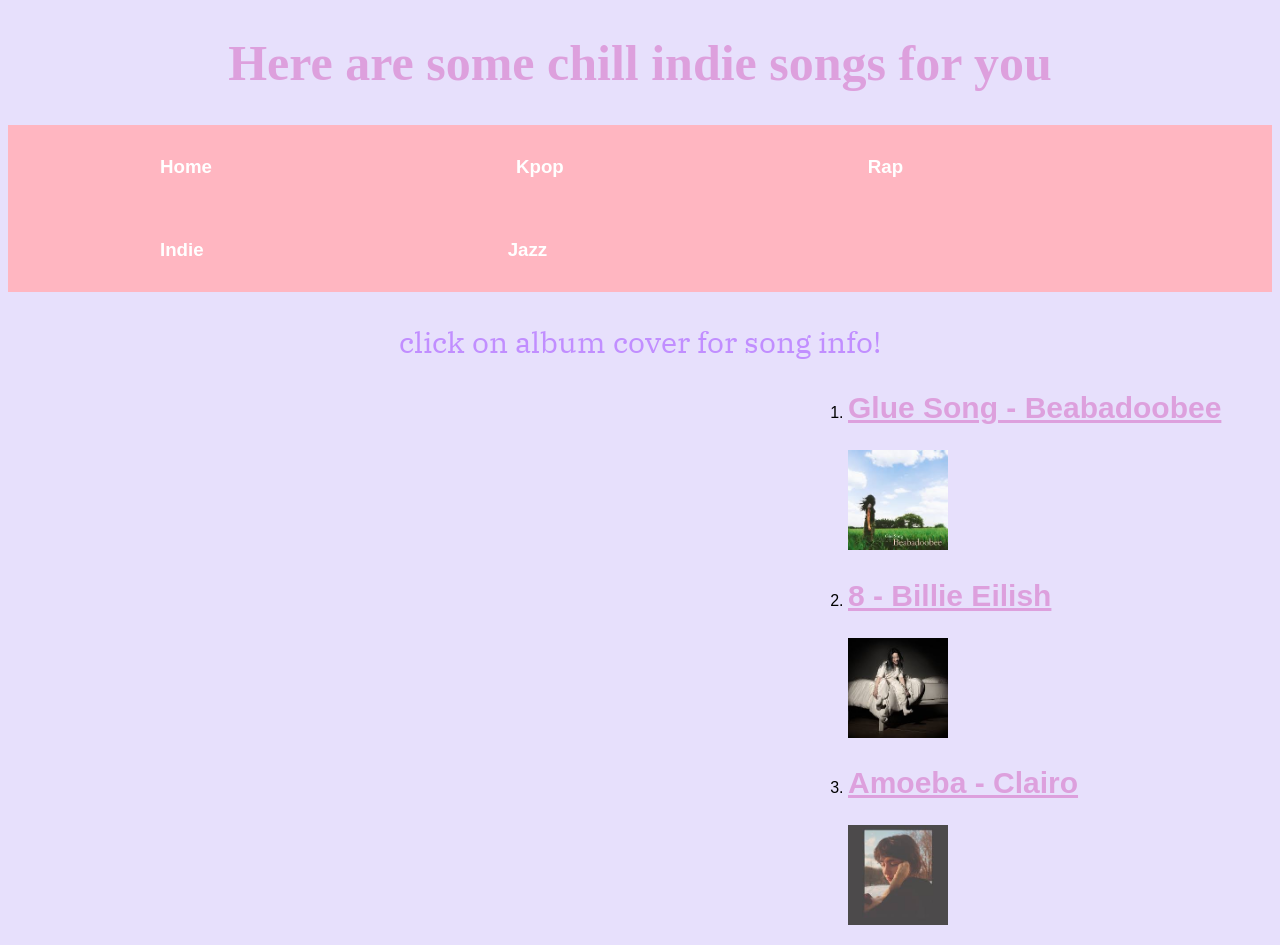
<file: Website building/scchillindie.html>
<!DOCTYPE html>
<html>
  <head>
    <title>Sonic Echo Chill Indie</title>
  
  </head>
     <link rel="stylesheet" href="style.css">
      <link rel="preconnect" href="https://fonts.googleapis.com">
      <link rel="preconnect" href="https://fonts.gstatic.com" crossorigin>
      <link href="https://fonts.googleapis.com/css2?family=Barriecito&display=swap" rel="stylesheet">
      <link rel="preconnect" href="https://fonts.googleapis.com">
      <link rel="preconnect" href="https://fonts.gstatic.com" crossorigin>
      <link href="https://fonts.googleapis.com/css2?family=Barriecito&family=IBM+Plex+Serif:ital,wght@0,100;0,200;0,300;0,400;0,500;0,600;0,700;1,100;1,200;1,300;1,400;1,500;1,600;1,700&display=swap" rel="stylesheet">
  <body>
    <style>
      body{
        background-color: rgb(231, 224, 252);
      }
      h1{
        color:plum;
        text-align: center;
        font-size: 50px;
        font-family: "Oi", serif;
        font-weight: 400;
        font-style: normal;
        font-weight: 400;
        font-style: normal;
      }
      p{
        color:rgb(193, 142, 255);
        text-align: center;
        font-size: 30px;
        font-family: "IBM Plex Serif", serif;
        font-weight: 400;
        font-style: normal;
      }
      h2{
        font-size: 30px;
        color:plum
      }
      ol{
        margin-left:800px;
        margin-right: 0px
      }
    </style>

    <h1><b>Here are some chill indie songs for you</b></h1>

    <nav class="navbar">
      <ul>
        <li><h3><a href="/Website building/index.html?serverWindowId=824ad67a-1909-4b69-bea8-d87584cac9e7">Home</a></h3></li>
        <li><h3><a href="/Website building/sckpop.html">Kpop</a></h3></li>
        <li><h3><a href="/Website building/scrap.html?serverWindowId=cf497287-a963-4b69-8748-5c193e1ccde0">Rap</a></h3></li>
        <li><h3><a href="/Website building/scindie.html?serverWindowId=7807c789-18a3-42f8-9346-0ff51ba37677">Indie</a></h3></li>
        <li><h3><a href="/Website building/scjazz.html?serverWindowId=28c608c5-044d-4da2-ac5e-59a6da0b698d">Jazz</a></h3></li>
      </ul>
    </nav>
    
    <p>click on album cover for song info!</p>
    <ol>
      <li><h2><a class="space3" href="https://open.spotify.com/track/3iBgrkexCzVuPy4O9vx7Mf?si=937e8489b7b244fd">Glue Song - Beabadoobee</a></h2></li>
      <a href="https://en.wikipedia.org/wiki/Glue_Song"><img src="/image/GS.jpeg" alt="HTML tutorial" style="width:100px;height:100px;"></a>
      <li><h2><a class="space3" href="https://open.spotify.com/track/6X29iaaazwho3ab7GNue5r?si=88f9d996da594b02">8         - Billie Eilish</a></h2></li>
      <a href="https://billieeilish.fandom.com/wiki/8"><img src="/image/8.jpeg" alt="HTML tutorial" style="width:100px;height:100px;"></a>
      <li><h2><a class="space3" href="https://open.spotify.com/track/0HAqq2GcQKyi3s87GuN7jU?si=d98b2c7c3f47400d">Amoeba    - Clairo</a></h2></li>
      <a href="https://clairo.fandom.com/wiki/Amoeba"><img src="/image/Amoeba.jpeg" alt="HTML tutorial" style="width:100px;height:100px;"></a>
    </ol>
 </body>
</html>
</file>
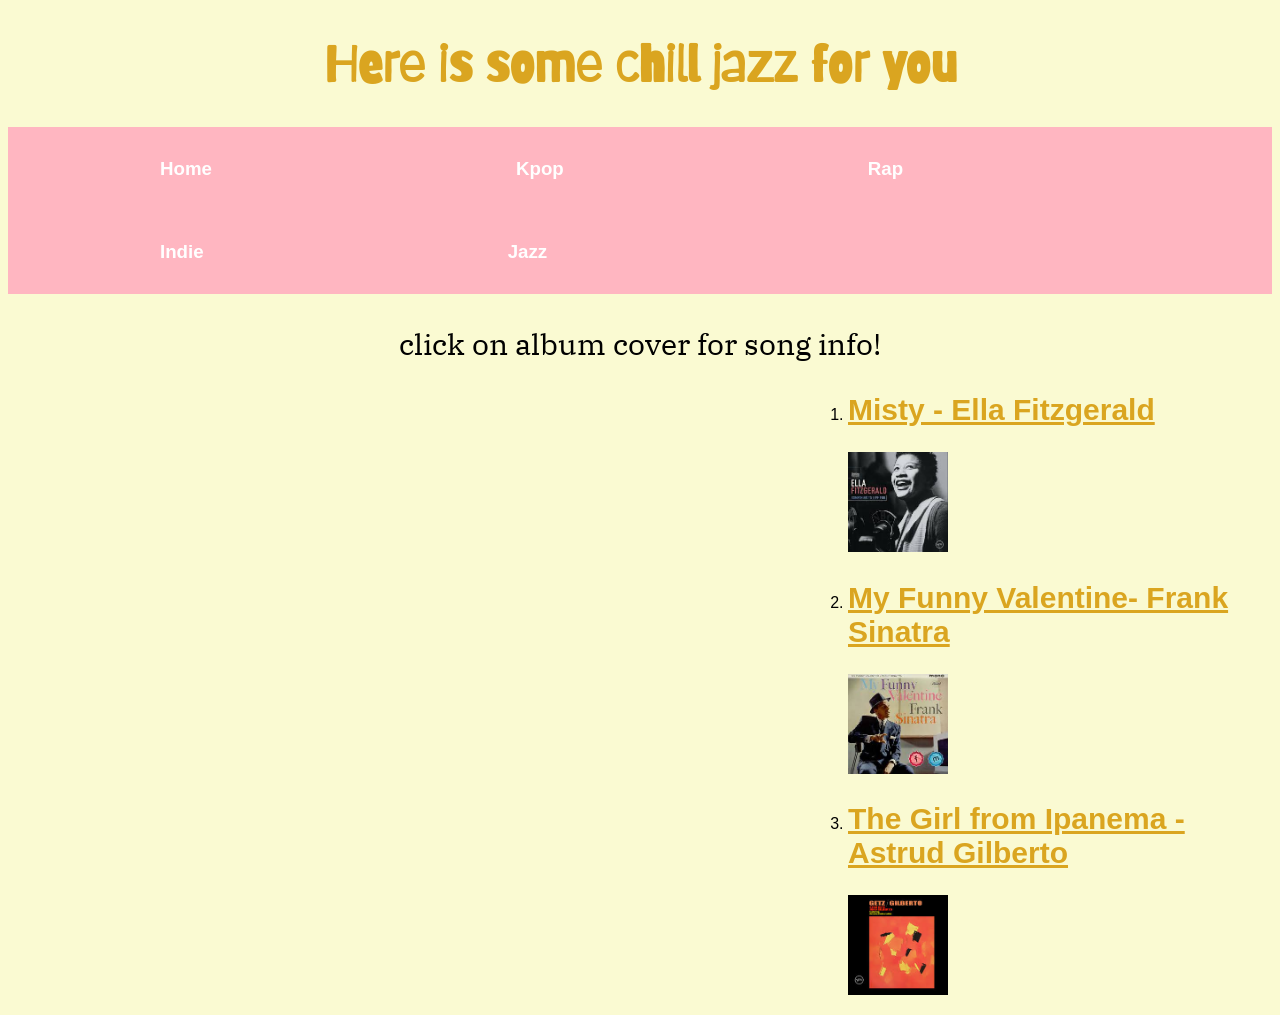
<file: Website building/scchilljazz.html>
<!DOCTYPE html>
<html>
  <head>
    <title>Sonic Echo Chill Jazz</title>
  </head>
  <body>
     <link rel="stylesheet" href="style.css">
      <link rel="preconnect" href="https://fonts.googleapis.com">
      <link rel="preconnect" href="https://fonts.gstatic.com" crossorigin>
      <link href="https://fonts.googleapis.com/css2?family=Barriecito&display=swap" rel="stylesheet">
      <link rel="preconnect" href="https://fonts.googleapis.com">
      <link rel="preconnect" href="https://fonts.gstatic.com" crossorigin>
      <link href="https://fonts.googleapis.com/css2?family=Barriecito&family=IBM+Plex+Serif:ital,wght@0,100;0,200;0,300;0,400;0,500;0,600;0,700;1,100;1,200;1,300;1,400;1,500;1,600;1,700&display=swap" rel="stylesheet">
    <style>
      body{
        background-color: lightgoldenrodyellow;
      }
      h1{
        color:goldenrod;
        text-align: center;
        font-size: 50px;
        font-family: "Barriecito", system-ui;
        font-weight: 400;
        font-style: normal;
      }
      p{
        color:black;
        text-align: center;
        font-size: 30px;
        font-family: "IBM Plex Serif", serif;
        font-weight: 400;
        font-style: normal;
      }
      h2{
        font-size: 30px;
        color:goldenrod
      }
      ol{
        margin-left:800px;
        margin-right: 0px
      }
    </style>
    
    <h1><b>Here is some chill jazz for you</b></h1>
    <nav class="navbar">
      <ul>
        <li><h3><a href="/Website building/index.html?serverWindowId=824ad67a-1909-4b69-bea8-d87584cac9e7">Home</a></h3></li>
        <li><h3><a href="/Website building/sckpop.html">Kpop</a></h3></li>
        <li><h3><a href="/Website building/scrap.html?serverWindowId=cf497287-a963-4b69-8748-5c193e1ccde0">Rap</a></h3></li>
        <li><h3><a href="/Website building/scindie.html?serverWindowId=7807c789-18a3-42f8-9346-0ff51ba37677">Indie</a></h3></li>
        <li><h3><a href="/Website building/scjazz.html?serverWindowId=28c608c5-044d-4da2-ac5e-59a6da0b698d">Jazz</a></h3></li>
      </ul>
    </nav>
    
    <p>click on album cover for song info!</p>
    <ol>
      <li><h2><a class="space3" href="https://open.spotify.com/track/4kF394GKEnI13QdZBM9mxM?si=d10fc1aff4ac4eed">Misty - Ella Fitzgerald</a></h2></li>
      <a href="https://en.wikipedia.org/wiki/Misty_(song)"><img src="/image/Misty.jpeg" alt="HTML tutorial" style="width:100px;height:100px;"></a>
      <li><h2><a class="space3" href="https://open.spotify.com/track/0x0ffSAP6PkdoDgHOfroof?si=3f1f9759f2d849c6">My Funny Valentine- Frank Sinatra</a></h2></li>
      <a href="https://en.wikipedia.org/wiki/My_Funny_Valentine"><img src="/image/MFV.jpeg" alt="HTML tutorial" style="width:100px;height:100px;"></a>
      <li><h2><a class="space3" href="https://open.spotify.com/track/4uC7IrfS1oQuRCVzqj1EJV?si=9b09ef933f6c4b85">The Girl from Ipanema    - Astrud Gilberto</a></h2></li>
      <a href="https://en.wikipedia.org/wiki/The_Girl_from_Ipanema""><img src="/image/GFI.jpeg" alt="HTML tutorial" style="width:100px;height:100px;"></a>
    </ol>
 </body>
</html>
</file>
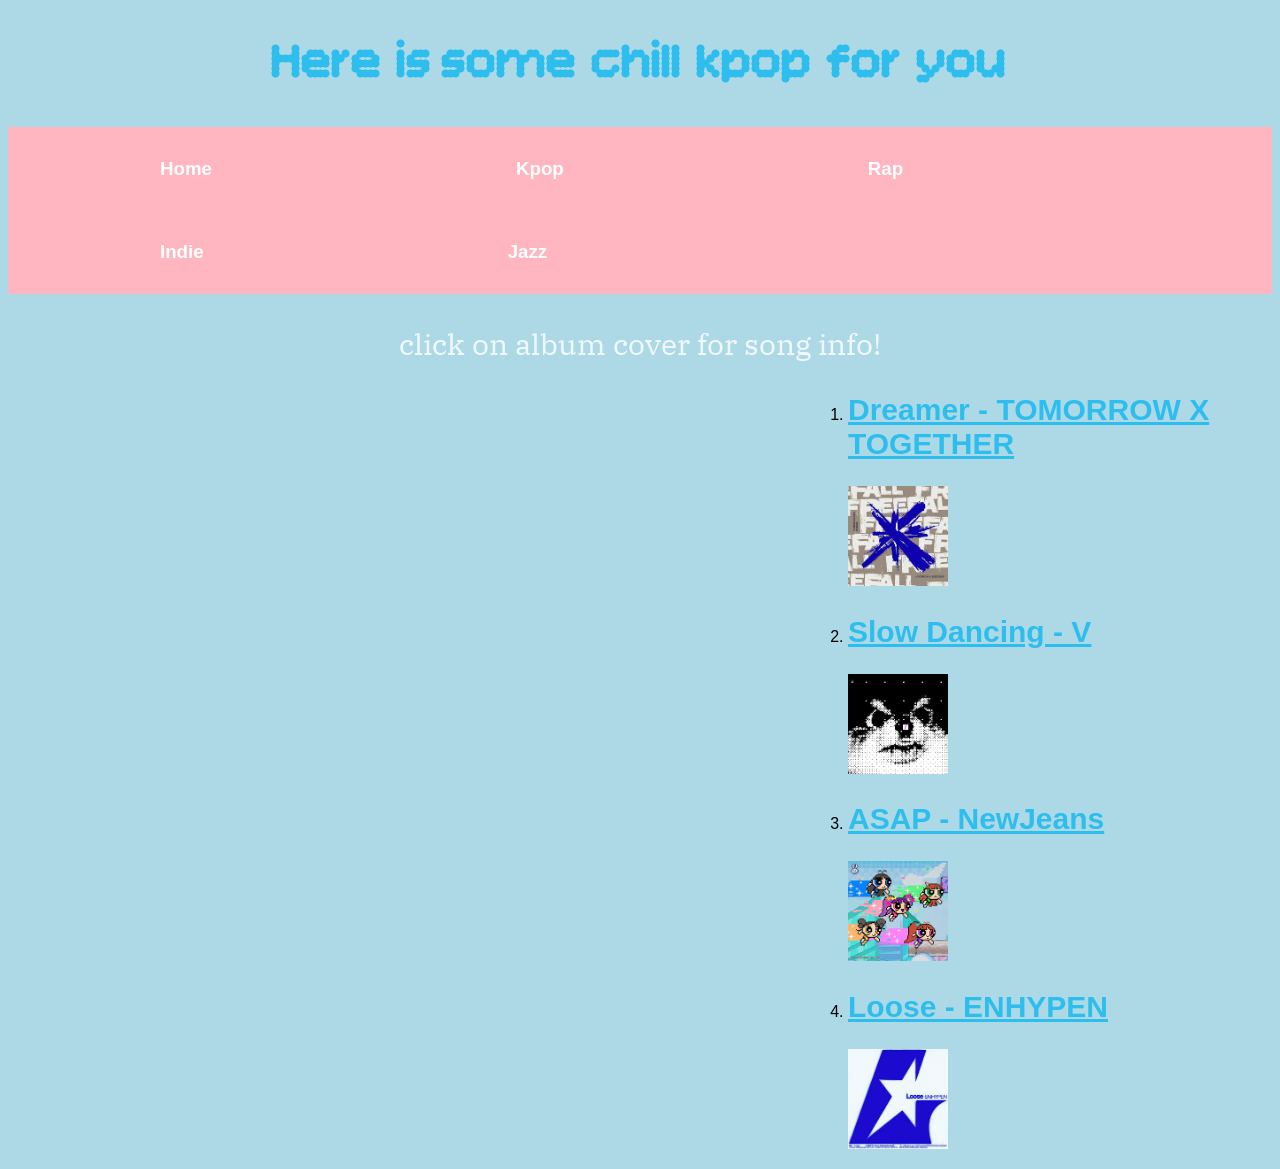
<file: Website building/scchillkpop.html>
<!DOCTYPE html>
<html>
  <head>
    <title>Sonic Echo Chill Kpop</title>
  </head>
    <link rel="stylesheet" href="style.css">
    <link rel="preconnect" href="https://fonts.googleapis.com">
    <link rel="preconnect" href="https://fonts.gstatic.com" crossorigin>
    <link href="https://fonts.googleapis.com/css2?family=Barriecito&family=Bitcount+Prop+Single:wght@100..900&family=IBM+Plex+Serif:ital,wght@0,100;0,200;0,300;0,400;0,500;0,600;0,700;1,100;1,200;1,300;1,400;1,500;1,600;1,700&display=swap" rel="stylesheet">
  <body>
    <style>
      body{
        background-color: lightblue;
      }
      h1{
        color:rgb(46, 190, 238);
        text-align: center;
        font-size: 50px;
        font-family: "Bitcount Prop Single", system-ui;
        font-optical-sizing: auto;
        font-weight: <weight>;
        font-style: normal;
        font-variation-settings:
          "slnt" 0,
          "CRSV" 0.5,
          "ELSH" 0,
          "ELXP" 0;
        font-weight: 400;
        font-style: normal;
      }
      p{
        color:aliceblue;
        text-align: center;
        font-size: 30px;
        font-family: "IBM Plex Serif", serif;
        font-weight: 400;
        font-style: normal;
      }
      h2{
        font-size: 30px;
        color:rgb(46, 190, 238);
      }
      ol{
        margin-left:800px;
        margin-right: 0px
      }
    </style>

    <h1><b>Here is some chill kpop for you</b></h1>
  
    <nav class="navbar">
      <ul>
        <li><h3><a href="/Website building/index.html?serverWindowId=824ad67a-1909-4b69-bea8-d87584cac9e7">Home</a></h3></li>
        <li><h3><a href="/Website building/sckpop.html">Kpop</a></h3></li>
        <li><h3><a href="/Website building/scrap.html?serverWindowId=cf497287-a963-4b69-8748-5c193e1ccde0">Rap</a></h3></li>
        <li><h3><a href="/Website building/scindie.html?serverWindowId=7807c789-18a3-42f8-9346-0ff51ba37677">Indie</a></h3></li>
        <li><h3><a href="/Website building/scjazz.html?serverWindowId=28c608c5-044d-4da2-ac5e-59a6da0b698d">Jazz</a></h3></li>
      </ul>
    </nav>
    
    <p>click on album cover for song info!</p>
    <ol>
      <li><h2><a class="space3" href="https://open.spotify.com/track/59ScHwQ4PP0TRTJgG07PAW?si=c06bed5935dd4328">Dreamer - TOMORROW X TOGETHER</a></h2></li>
      <a href="https://txt.fandom.com/wiki/Dreamer"><img src="/image/download.jpeg" alt="HTML tutorial" style="width:100px;height:100px;"></a>
      <li><h2><a class="space3" href="https://open.spotify.com/track/5h1BN75CEh8wdSwE1xrbSe?si=bfa41a1441724ea6">Slow Dancing - V</a></h2></li>
      <a href="https://en.wikipedia.org/wiki/Slow_Dancing_(V_song)"><img src="/image/SD.jpg.png" alt="HTML tutorial" style="width:100px;height:100px;"></a>
      <li><h2><a class="space3" href="https://open.spotify.com/track/5fpyAakgFOm4YTXkgfPzvV?si=b6789f81f3594517">ASAP - NewJeans</a></h2></il>
      <a href="https://newjeans.fandom.com/wiki/ASAP"><img src="/image/ASAP.jpeg.jpeg" alt="HTML tutorial" style="width:100px;height:100px;"></a>
      <li><h2><a class="space3" href="https://open.spotify.com/track/3YNjvUXgfQznx5IZHAXk6i?si=adc54fb5fa734874">Loose - ENHYPEN</a></h2></li>
      <a href="https://kpop.fandom.com/wiki/Loose"><img src="/image/Loose.jpeg" alt="HTML tutorial" style="width:100px;height:100px;"></a>
    </ol>
  </body>
</html>
</file>
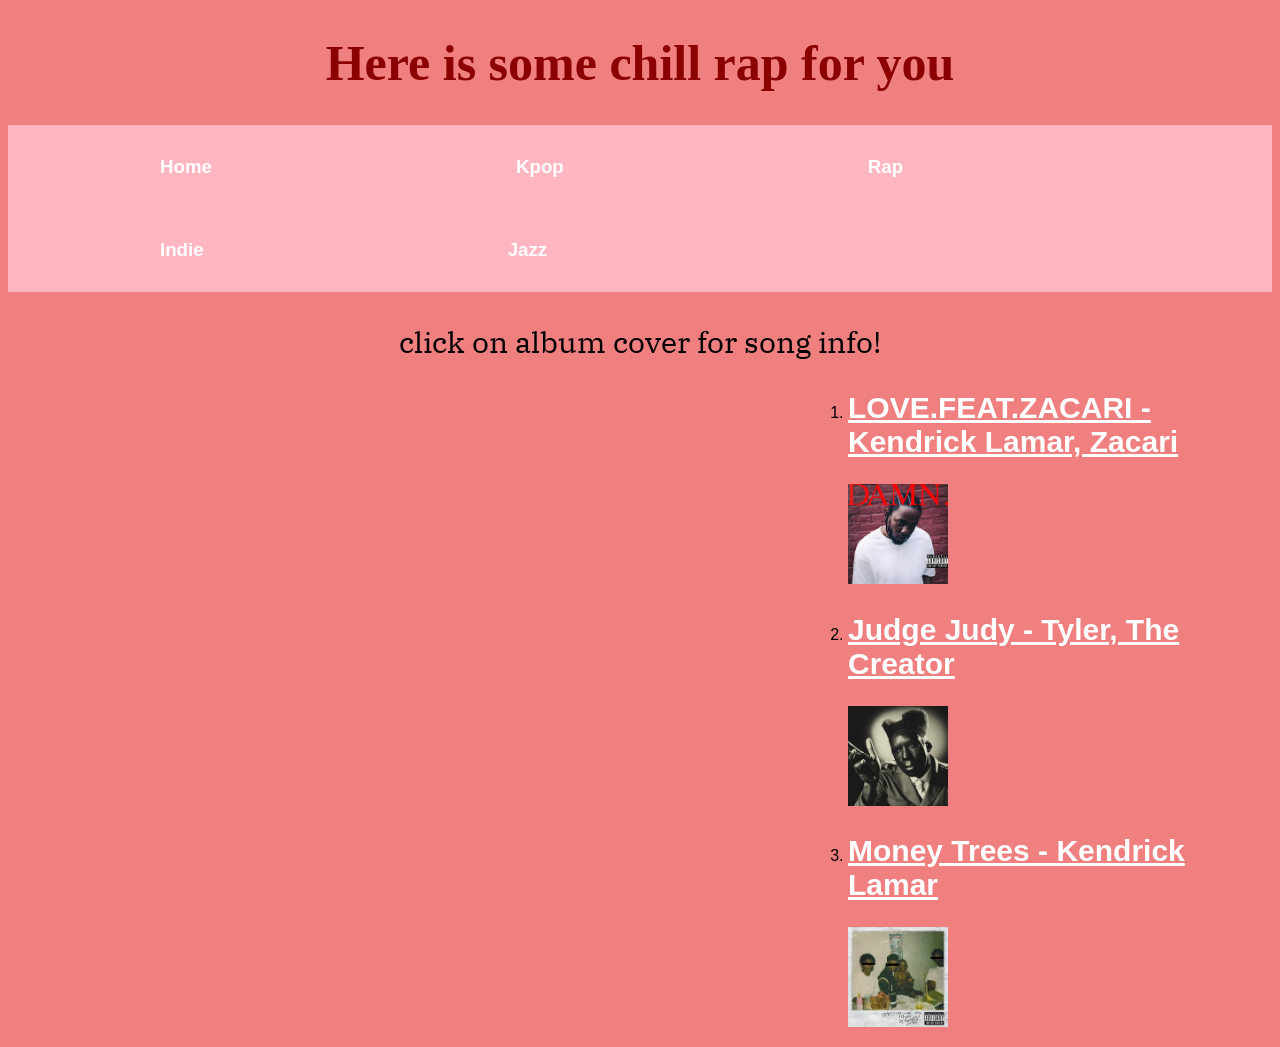
<file: Website building/scchillrap.html>
<!DOCTYPE html>
<html>
  <head>
    <title>Sonic Echo Chill Rap</title>
  </head>
  <body>
     <link rel="stylesheet" href="style.css">
      <link rel="preconnect" href="https://fonts.googleapis.com">
      <link rel="preconnect" href="https://fonts.gstatic.com" crossorigin>
      <link href="https://fonts.googleapis.com/css2?family=Barriecito&display=swap" rel="stylesheet">
      <link rel="preconnect" href="https://fonts.googleapis.com">
      <link rel="preconnect" href="https://fonts.gstatic.com" crossorigin>
      <link href="https://fonts.googleapis.com/css2?family=Barriecito&family=IBM+Plex+Serif:ital,wght@0,100;0,200;0,300;0,400;0,500;0,600;0,700;1,100;1,200;1,300;1,400;1,500;1,600;1,700&display=swap" rel="stylesheet">
    <style>
      body{
        background-color: lightcoral;
      }
      h1{
        color:darkred;
        text-align: center;
        font-size: 50px;
        font-family: "Oi", serif;
        font-weight: 400;
        font-style: normal;
        font-weight: 400;
        font-style: normal;
      }
      p{
        color:black;
        text-align: center;
        font-size: 30px;
        font-family: "IBM Plex Serif", serif;
        font-weight: 400;
        font-style: normal;
      }
      h2{
        font-size: 30px;
        color:white
      }
      ol{
        margin-left:800px;
        margin-right: 0px
      }
    </style>

      <h1><b>Here is some chill rap for you</b></h1>
  
    <nav class="navbar">
      <ul>
        <li><h3><a href="/Website building/index.html?serverWindowId=824ad67a-1909-4b69-bea8-d87584cac9e7">Home</a></h3></li>
        <li><h3><a href="/Website building/sckpop.html">Kpop</a></h3></li>
        <li><h3><a href="/Website building/scrap.html?serverWindowId=cf497287-a963-4b69-8748-5c193e1ccde0">Rap</a></h3></li>
        <li><h3><a href="/Website building/scindie.html?serverWindowId=7807c789-18a3-42f8-9346-0ff51ba37677">Indie</a></h3></li>
        <li><h3><a href="/Website building/scjazz.html?serverWindowId=28c608c5-044d-4da2-ac5e-59a6da0b698d">Jazz</a></h3></li>
      </ul>
    </nav>

      <p>click on album cover for song info!</p>
    <ol>
      <li><h2><a class="space3" href="https://open.spotify.com/track/6PGoSes0D9eUDeeAafB2As?si=60933cab3dbf4f06">LOVE.FEAT.ZACARI - Kendrick Lamar, Zacari </a></h2></li>
      <a href="https://en.wikipedia.org/wiki/Love_(Kendrick_Lamar_song)"><img src="/image/LOVE.jpeg" alt="HTML tutorial" style="width:100px;height:100px;"></a>
      <li><h2><a class="space3" href="https://open.spotify.com/track/6ie0uyyvOKTTuIFBMPiNIl?si=24d801f0404c4321">Judge Judy - Tyler, The Creator</a></h2></li>
      <a href="https://tylerthecreator.fandom.com/wiki/Judge_Judy"><img src="/image/JJ.jpeg" alt="HTML tutorial" style="width:100px;height:100px;"></a>
      <li><h2><a class="space3" href="https://open.spotify.com/track/2HbKqm4o0w5wEeEFXm2sD4?si=1261875c2a41401c">Money Trees - Kendrick Lamar</a></h2></li>
      <a href="https://en.wikipedia.org/wiki/Money_Trees"><img src="/image/MT.jpeg" alt="HTML tutorial" style="width:100px;height:100px;"></a>
    </ol>
 </body>
</html>
</file>
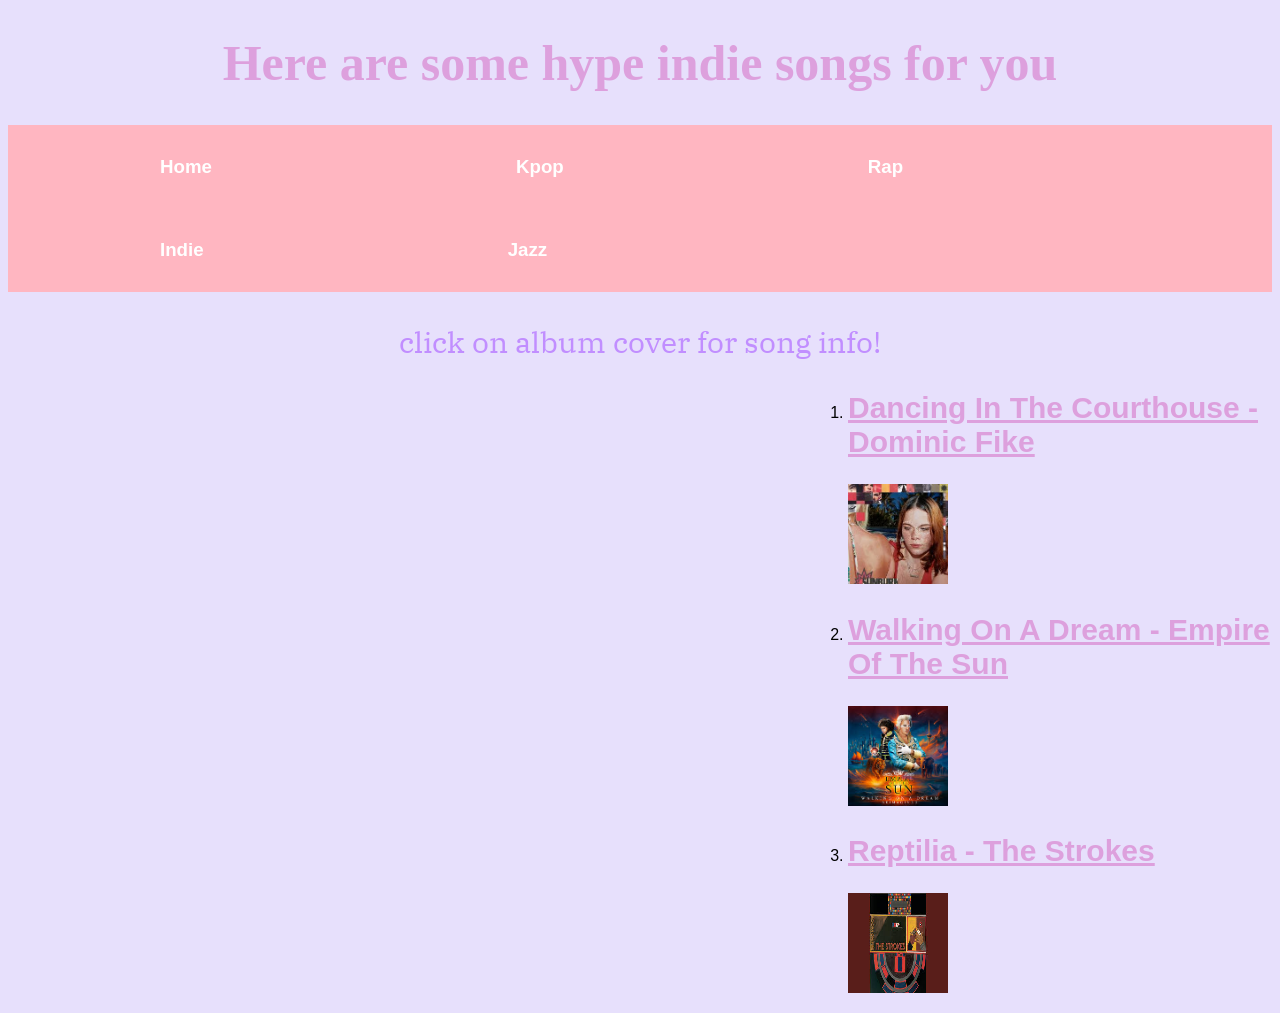
<file: Website building/schypeindie.html>
<!DOCTYPE html>
<html>
  <head>
    <title>Sonic Echo Hype Indie</title>
  </head>
     <link rel="stylesheet" href="style.css">
      <link rel="preconnect" href="https://fonts.googleapis.com">
      <link rel="preconnect" href="https://fonts.gstatic.com" crossorigin>
      <link href="https://fonts.googleapis.com/css2?family=Barriecito&display=swap" rel="stylesheet">
      <link rel="preconnect" href="https://fonts.googleapis.com">
      <link rel="preconnect" href="https://fonts.gstatic.com" crossorigin>
      <link href="https://fonts.googleapis.com/css2?family=Barriecito&family=IBM+Plex+Serif:ital,wght@0,100;0,200;0,300;0,400;0,500;0,600;0,700;1,100;1,200;1,300;1,400;1,500;1,600;1,700&display=swap" rel="stylesheet">
  <body>
    <style>
      body{
        background-color: rgb(231, 224, 252);
      }
      h1{
        color:plum;
        text-align: center;
        font-size: 50px;
        font-family: "Oi", serif;
        font-weight: 400;
        font-style: normal;
        font-weight: 400;
        font-style: normal;
      }
      p{
        color:rgb(193, 142, 255);
        text-align: center;
        font-size: 30px;
        font-family: "IBM Plex Serif", serif;
        font-weight: 400;
        font-style: normal;
      }
      h2{
        font-size: 30px;
        color:plum
      }
      ol{
        margin-left:800px;
        margin-right: 0px
      }
    </style>

    <h1><b>Here are some hype indie songs for you</b></h1>

    <nav class="navbar">
      <ul>
        <li><h3><a href="/Website building/index.html?serverWindowId=824ad67a-1909-4b69-bea8-d87584cac9e7">Home</a></h3></li>
        <li><h3><a href="/Website building/sckpop.html">Kpop</a></h3></li>
        <li><h3><a href="/Website building/scrap.html?serverWindowId=cf497287-a963-4b69-8748-5c193e1ccde0">Rap</a></h3></li>
        <li><h3><a href="/Website building/scindie.html?serverWindowId=7807c789-18a3-42f8-9346-0ff51ba37677">Indie</a></h3></li>
        <li><h3><a href="/Website building/scjazz.html?serverWindowId=28c608c5-044d-4da2-ac5e-59a6da0b698d">Jazz</a></h3></li>
      </ul>
    </nav>
    
    <p>click on album cover for song info!</p>
    <ol>
      <li><h2><a class="space3" href="https://open.spotify.com/track/5fX8WljoAFrmFrFqahjz4Y?si=9a946cd1c42c4f33">Dancing In The Courthouse - Dominic Fike</a></h2></li>
      <a href="https://en.wikipedia.org/wiki/Dancing_in_the_Courthouse"><img src="/image/DITC.jpeg" alt="HTML tutorial" style="width:100px;height:100px;"></a>
      <li><h2><a class="space3" href="https://open.spotify.com/track/5r5cp9IpziiIsR6b93vcnQ?si=cf0308cbcd2f487c">Walking On A Dream - Empire Of The Sun</a></h2></li>
      <a href="https://en.wikipedia.org/wiki/Walking_on_a_Dream_(song)"><img src="/image/WD.jpeg" alt="HTML tutorial" style="width:100px;height:100px;"></a>
      <li><h2><a class="space3" href="https://open.spotify.com/track/57Xjny5yNzAcsxnusKmAfA?si=e84e84cad3814cd1">Reptilia - The Strokes</a></h2></li>
      <a href="https://en.wikipedia.org/wiki/Reptile"><img src="/image/Rep.jpeg" alt="HTML tutorial" style="width:100px;height:100px;"></a>
    </ol>
 </body>
</html>
</file>
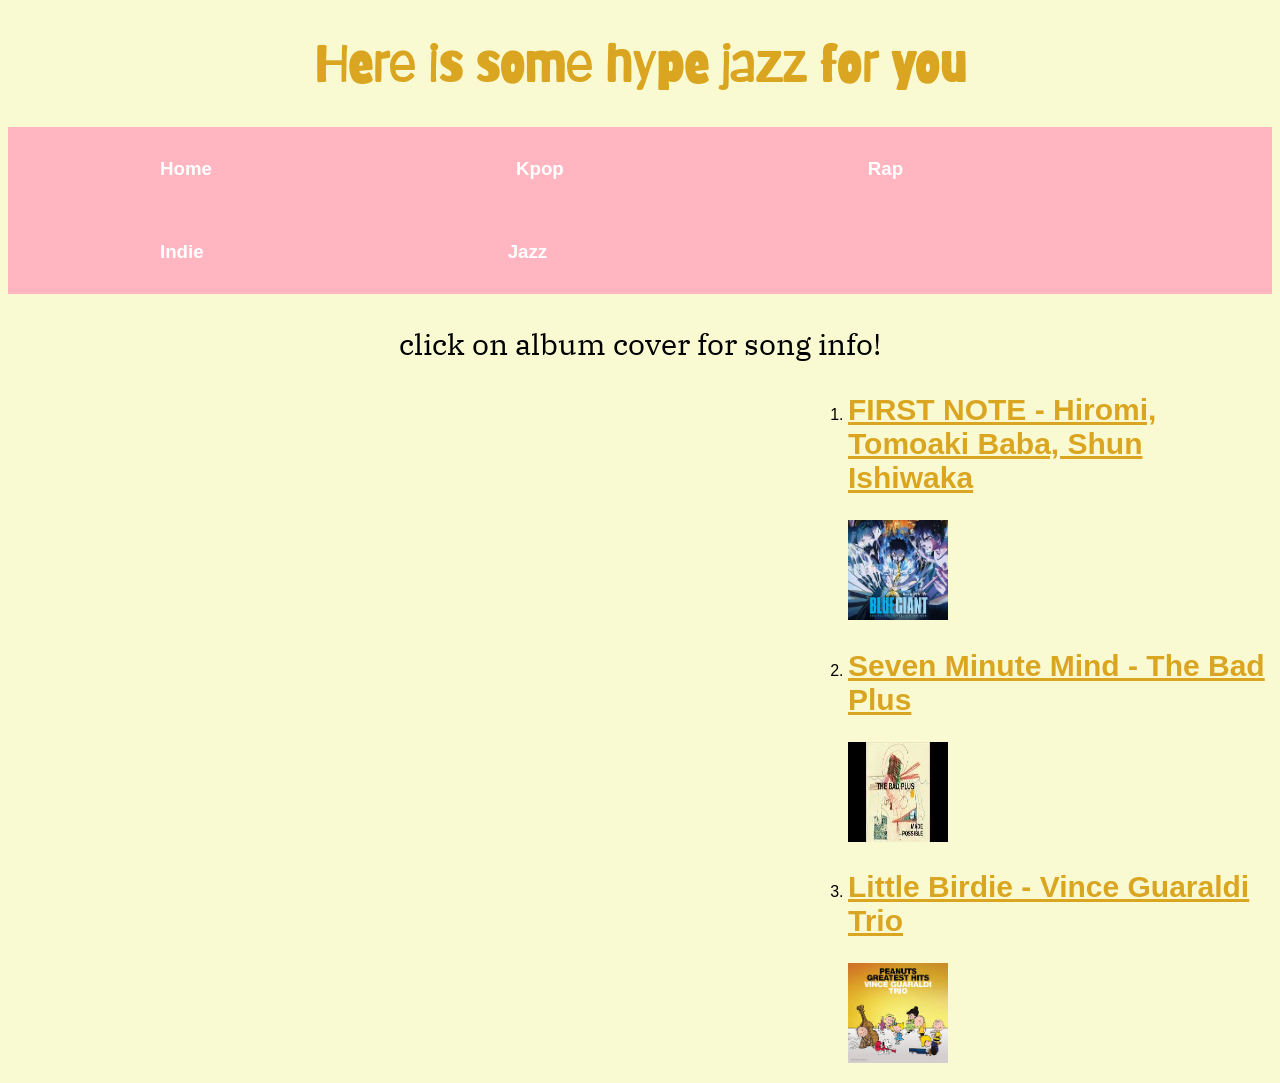
<file: Website building/schypejazz.html>
<!DOCTYPE html>
<html>
  <head>
    <title>Sonic Echo Hype Jazz</title>
  </head>
  <body>
    <link rel="stylesheet" href="style.css">
      <link rel="preconnect" href="https://fonts.googleapis.com">
      <link rel="preconnect" href="https://fonts.gstatic.com" crossorigin>
      <link href="https://fonts.googleapis.com/css2?family=Barriecito&display=swap" rel="stylesheet">
      <link rel="preconnect" href="https://fonts.googleapis.com">
      <link rel="preconnect" href="https://fonts.gstatic.com" crossorigin>
      <link href="https://fonts.googleapis.com/css2?family=Barriecito&family=IBM+Plex+Serif:ital,wght@0,100;0,200;0,300;0,400;0,500;0,600;0,700;1,100;1,200;1,300;1,400;1,500;1,600;1,700&display=swap" rel="stylesheet">
  <style>
      body{
        background-color: lightgoldenrodyellow;
      }
      h1{
        color:goldenrod;
        text-align: center;
        font-size: 50px;
        font-family: "Barriecito", system-ui;
        font-weight: 400;
        font-style: normal;
      }
      p{
        color:black;
        text-align: center;
        font-size: 30px;
        font-family: "IBM Plex Serif", serif;
        font-weight: 400;
        font-style: normal;
      }
      h2{
        font-size: 30px;
        color:goldenrod
      }
      ol{
        margin-left:800px;
        margin-right: 0px
      }
  </style>

    <h1><b>Here is some hype jazz for you</b></h1>
    
    <nav class="navbar">
      <ul>
        <li><h3><a href="/Website building/index.html?serverWindowId=824ad67a-1909-4b69-bea8-d87584cac9e7">Home</a></h3></li>
        <li><h3><a href="/Website building/sckpop.html">Kpop</a></h3></li>
        <li><h3><a href="/Website building/scrap.html?serverWindowId=cf497287-a963-4b69-8748-5c193e1ccde0">Rap</a></h3></li>
        <li><h3><a href="/Website building/scindie.html?serverWindowId=7807c789-18a3-42f8-9346-0ff51ba37677">Indie</a></h3></li>
        <li><h3><a href="/Website building/scjazz.html?serverWindowId=28c608c5-044d-4da2-ac5e-59a6da0b698d">Jazz</a></h3></li>
      </ul>
    </nav>
    
    <p>click on album cover for song info!</p>
    <ol>
    <li><h2><a class="space3" href="https://open.spotify.com/track/03IckTW2qNaWUvrOHtuYhL?si=be62a48e21034ec7">FIRST NOTE - Hiromi, Tomoaki Baba, Shun Ishiwaka</a></h2></li>
    <a href="https://www.last.fm/music/Hiromi+Uehara/_/FIRST+NOTE"><img src="/image/FN.jpeg" alt="HTML tutorial" style="width:100px;height:100px;"></a>
    <li><h2><a class="space3" href="https://open.spotify.com/track/2yU6hsyof053zHxX1QdC0a?si=0c06b001734249ed">Seven Minute Mind - The Bad Plus</a></h2></li>
    <a href="https://theneedledrop.com/2012-10-the-bad-plus-seven-minute-mind/"><img src="/image/7MM.jpeg" alt="HTML tutorial" style="width:100px;height:100px;"></a>
    <li><h2><a class="space3" href="https://open.spotify.com/track/6DG6X1nXcFMpImEPxH9SRF?si=fda3430fae11454b">Little Birdie - Vince Guaraldi Trio</a></h2></li>
    <a href="https://peanuts.fandom.com/wiki/Little_Birdie"><img src="/image/LB.jpeg" alt="HTML tutorial" style="width:100px;height:100px;"></a>
  </ol>
  </body>
</html>
</file>
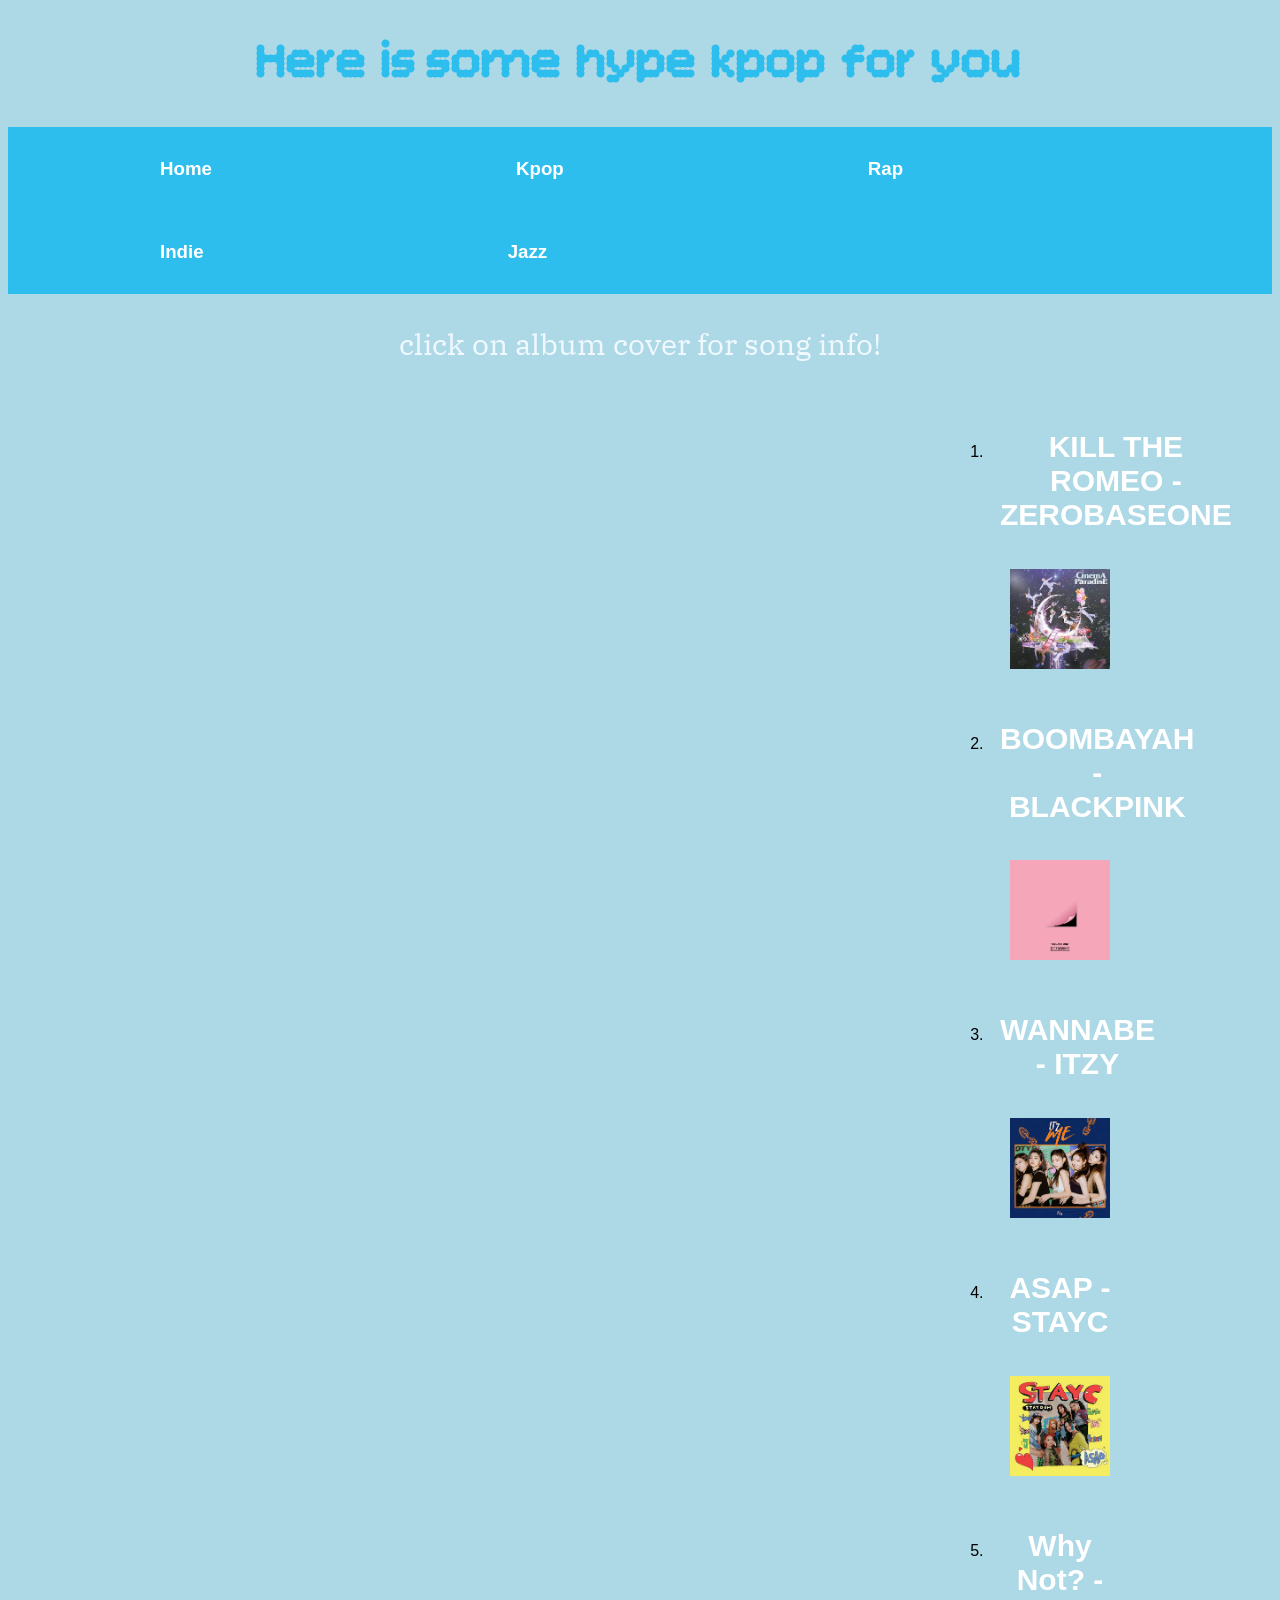
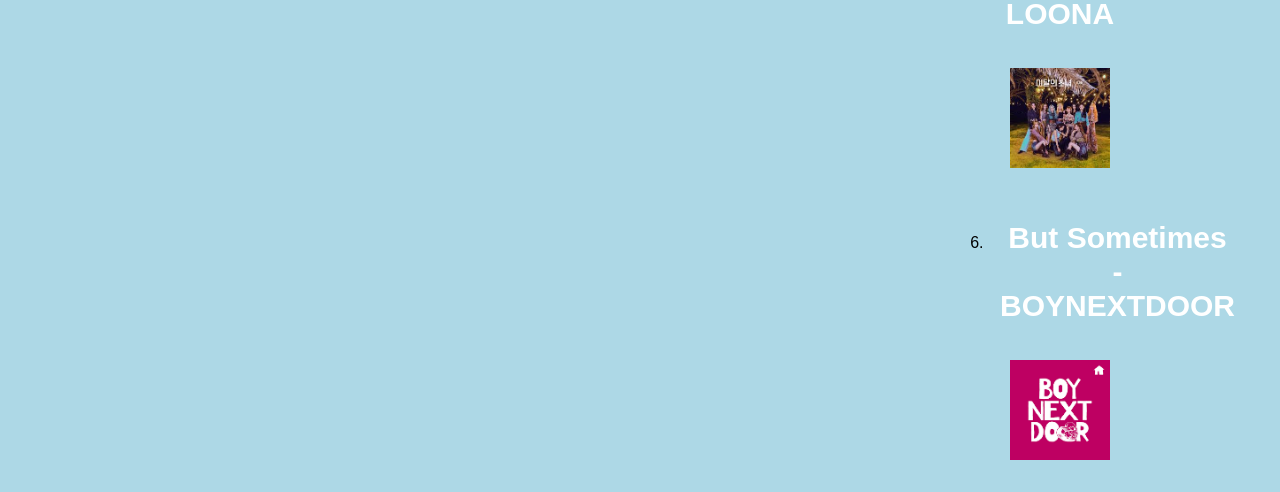
<file: Website building/schypekpop.html>
<!DOCTYPE html>
<html>
  <head>
    <title>Sonic Echo Hype Kpop</title>
  </head>
  <body>
  </head>
    <link rel="stylesheet" href="style.css">
    <link rel="preconnect" href="https://fonts.googleapis.com">
    <link rel="preconnect" href="https://fonts.gstatic.com" crossorigin>
    <link href="https://fonts.googleapis.com/css2?family=Barriecito&family=Bitcount+Prop+Single:wght@100..900&family=IBM+Plex+Serif:ital,wght@0,100;0,200;0,300;0,400;0,500;0,600;0,700;1,100;1,200;1,300;1,400;1,500;1,600;1,700&display=swap" rel="stylesheet">
  <body>
    <style>
      body{
        background-color: lightblue;
      }
      h1{
        color:rgb(46, 190, 238);
        text-align: center;
        font-size: 50px;
        font-family: "Bitcount Prop Single", system-ui;
        font-optical-sizing: auto;
        font-weight: <weight>;
        font-style: normal;
        font-variation-settings:
          "slnt" 0,
          "CRSV" 0.5,
          "ELSH" 0,
          "ELXP" 0;
        font-weight: 400;
        font-style: normal;
      }
      p{
        color:aliceblue;
        text-align: center;
        font-size: 30px;
        font-family: "IBM Plex Serif", serif;
        font-weight: 400;
        font-style: normal;
      }
      h2{
        font-size: 30px;
        color:rgb(46, 190, 238);
      }
      ol{
        margin-left:800px;
        margin-right: 0px
      }
    </style>


    <h1><b>Here is some hype kpop for you</b></h1>
 
     <nav class="navbar3">
    <nav class="navbar">
      <ul>
        <li><h3><a href="/Website building/index.html?serverWindowId=824ad67a-1909-4b69-bea8-d87584cac9e7">Home</a></h3></li>
        <li><h3><a href="/Website building/sckpop.html">Kpop</a></h3></li>
        <li><h3><a href="/Website building/scrap.html?serverWindowId=cf497287-a963-4b69-8748-5c193e1ccde0">Rap</a></h3></li>
        <li><h3><a href="/Website building/scindie.html?serverWindowId=7807c789-18a3-42f8-9346-0ff51ba37677">Indie</a></h3></li>
        <li><h3><a href="/Website building/scjazz.html?serverWindowId=28c608c5-044d-4da2-ac5e-59a6da0b698d">Jazz</a></h3></li>
      </ul>
    </nav>
       
    <p>click on album cover for song info!</p>
  <ol>
    <li><h2><a class="space3" href="https://open.spotify.com/track/2RZtRhyKU26Ij8BFhAfywS?si=514cc68610bb4469">KILL THE ROMEO - ZEROBASEONE</a></h2></li>
    <a href="https://genius.com/Zerobaseone-kill-the-romeo-lyrics"><img src="/image/KTR.jpeg" alt="HTML tutorial" style="width:100px;height:100px;"></a>
    <li><h2><a class="space3" href="https://open.spotify.com/track/13MF2TYuyfITClL1R2ei6e?si=1649f6cba3da4f75">BOOMBAYAH - BLACKPINK</a></h2></li>
    <a href="https://en.wikipedia.org/wiki/Boombayah"><img src="/image/BOOMBAYAH.png" alt="HTML tutorial" style="width:100px;height:100px;"></a>
    <li><h2><a class="space3" href="https://open.spotify.com/track/4pspYVQGFHLPEFgQPD1J7e?si=37ebc4e1491740cd">WANNABE - ITZY</a></h2></li>
    <a href="https://en.wikipedia.org/wiki/Wannabe_(Itzy_song)"><img src="/image/WANNABE.jpeg" alt="HTML tutorial" style="width:100px;height:100px;"></a>
    <li><h2><a class="space3" href="https://open.spotify.com/track/5BXr7hYZQOeRttkeWYTq5S?si=f5edc341fa804ae7">ASAP - STAYC</a></h2></li>
    <a href="https://en.wikipedia.org/wiki/ASAP_(STAYC_song)"><img src="/image/ASAP2 (3).jpeg" alt="HTML tutorial" style="width:100px;height:100px;"></a>
    <li><h2><a class="space3" href="https://open.spotify.com/track/7bSMHoFKBVNNOxbetz1R3T?si=2b0e96bf19d54e8c">Why Not? - LOONA</a></h2></li>
    <a href="https://en.wikipedia.org/wiki/Why_Not%3F_(song)"><img src="/image/WN.jpeg" alt="HTML tutorial" style="width:100px;height:100px;"></a>
    <li><h2><a class="space3" href="https://open.spotify.com/track/5TNMJ6Csb2NgSohuz76XJT?si=f25325faba894fe5">But Sometimes - BOYNEXTDOOR</a></h2></li>
    <a href="https://genius.com/Genius-english-translations-boynextdoor-but-sometimes-english-translation-lyrics"><img src="/image/BS.png" alt="HTML tutorial" style="width:100px;height:100px;"></a>
  </ol>

 </body>
</html>
</file>
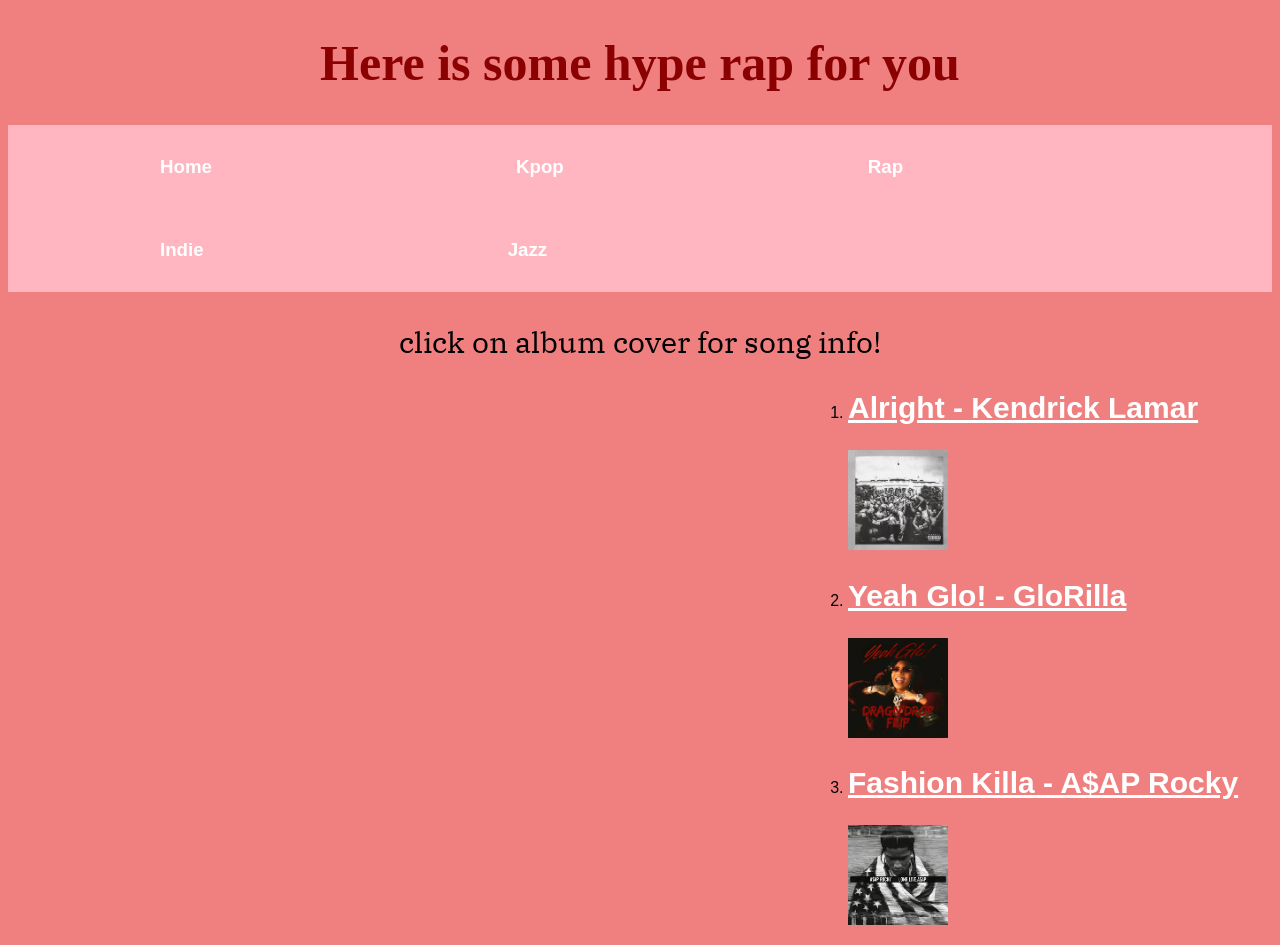
<file: Website building/schyperap.html>
<!DOCTYPE html>
<html>
  <head>
    <title>Sonic Echo Hype Rap</title>
  </head>
  <body>
     <link rel="stylesheet" href="style.css">
      <link rel="preconnect" href="https://fonts.googleapis.com">
      <link rel="preconnect" href="https://fonts.gstatic.com" crossorigin>
      <link href="https://fonts.googleapis.com/css2?family=Barriecito&display=swap" rel="stylesheet">
      <link rel="preconnect" href="https://fonts.googleapis.com">
      <link rel="preconnect" href="https://fonts.gstatic.com" crossorigin>
      <link href="https://fonts.googleapis.com/css2?family=Barriecito&family=IBM+Plex+Serif:ital,wght@0,100;0,200;0,300;0,400;0,500;0,600;0,700;1,100;1,200;1,300;1,400;1,500;1,600;1,700&display=swap" rel="stylesheet">
    <style>
      body{
        background-color: lightcoral;
      }
      h1{
        color:darkred;
        text-align: center;
        font-size: 50px;
        font-family: "Oi", serif;
        font-weight: 400;
        font-style: normal;
        font-weight: 400;
        font-style: normal;
      }
      p{
        color:black;
        text-align: center;
        font-size: 30px;
        font-family: "IBM Plex Serif", serif;
        font-weight: 400;
        font-style: normal;
      }
      h2{
        font-size: 30px;
        color:white
      }
      ol{
        margin-left:800px;
        margin-right: 0px
      }
    </style>


    <h1><b>Here is some hype rap for you</b></h1>

    <nav class="navbar">
      <ul>
        <li><h3><a href="/Website building/index.html?serverWindowId=824ad67a-1909-4b69-bea8-d87584cac9e7">Home</a></h3></li>
        <li><h3><a href="/Website building/sckpop.html">Kpop</a></h3></li>
        <li><h3><a href="/Website building/scrap.html?serverWindowId=cf497287-a963-4b69-8748-5c193e1ccde0">Rap</a></h3></li>
        <li><h3><a href="/Website building/scindie.html?serverWindowId=7807c789-18a3-42f8-9346-0ff51ba37677">Indie</a></h3></li>
        <li><h3><a href="/Website building/scjazz.html?serverWindowId=28c608c5-044d-4da2-ac5e-59a6da0b698d">Jazz</a></h3></li>
      </ul>
    </nav>

    <p>click on album cover for song info!</p>
    <ol>
      <li><h2><a class="space3" href="https://open.spotify.com/track/3iVcZ5G6tvkXZkZKlMpIUs?si=5e0955d106dc40e5">Alright - Kendrick Lamar</h2></li>
      <a href="https://en.wikipedia.org/wiki/Alright_(Kendrick_Lamar_song)"><img src="/image/Alright.jpeg" alt="HTML tutorial" style="width:100px;height:100px;"></a>
      <li><h2><a class="space3" href="https://open.spotify.com/track/0SdBkFh6u5IHIXqlBu0NyI?si=56570e3e418c4c21">Yeah Glo! - GloRilla</a></h2></li>
      <a href="https://en.wikipedia.org/wiki/Yeah_Glo!"><img src="/image/YeahG.jpeg" alt="HTML tutorial" style="width:100px;height:100px;"></a>
      <li><h2><a class="space3" href="https://open.spotify.com/track/0O3TAouZE4vL9dM5SyxgvH?si=ca7b235576ce4ea8">Fashion Killa - A$AP Rocky</a></h2></li>
      <a href="https://en.wikipedia.org/wiki/Fashion_Killa"><img src="/image/Fashion.jpeg" alt="HTML tutorial" style="width:100px;height:100px;"></a>
    </ol>
 </body>
</html>
</file>
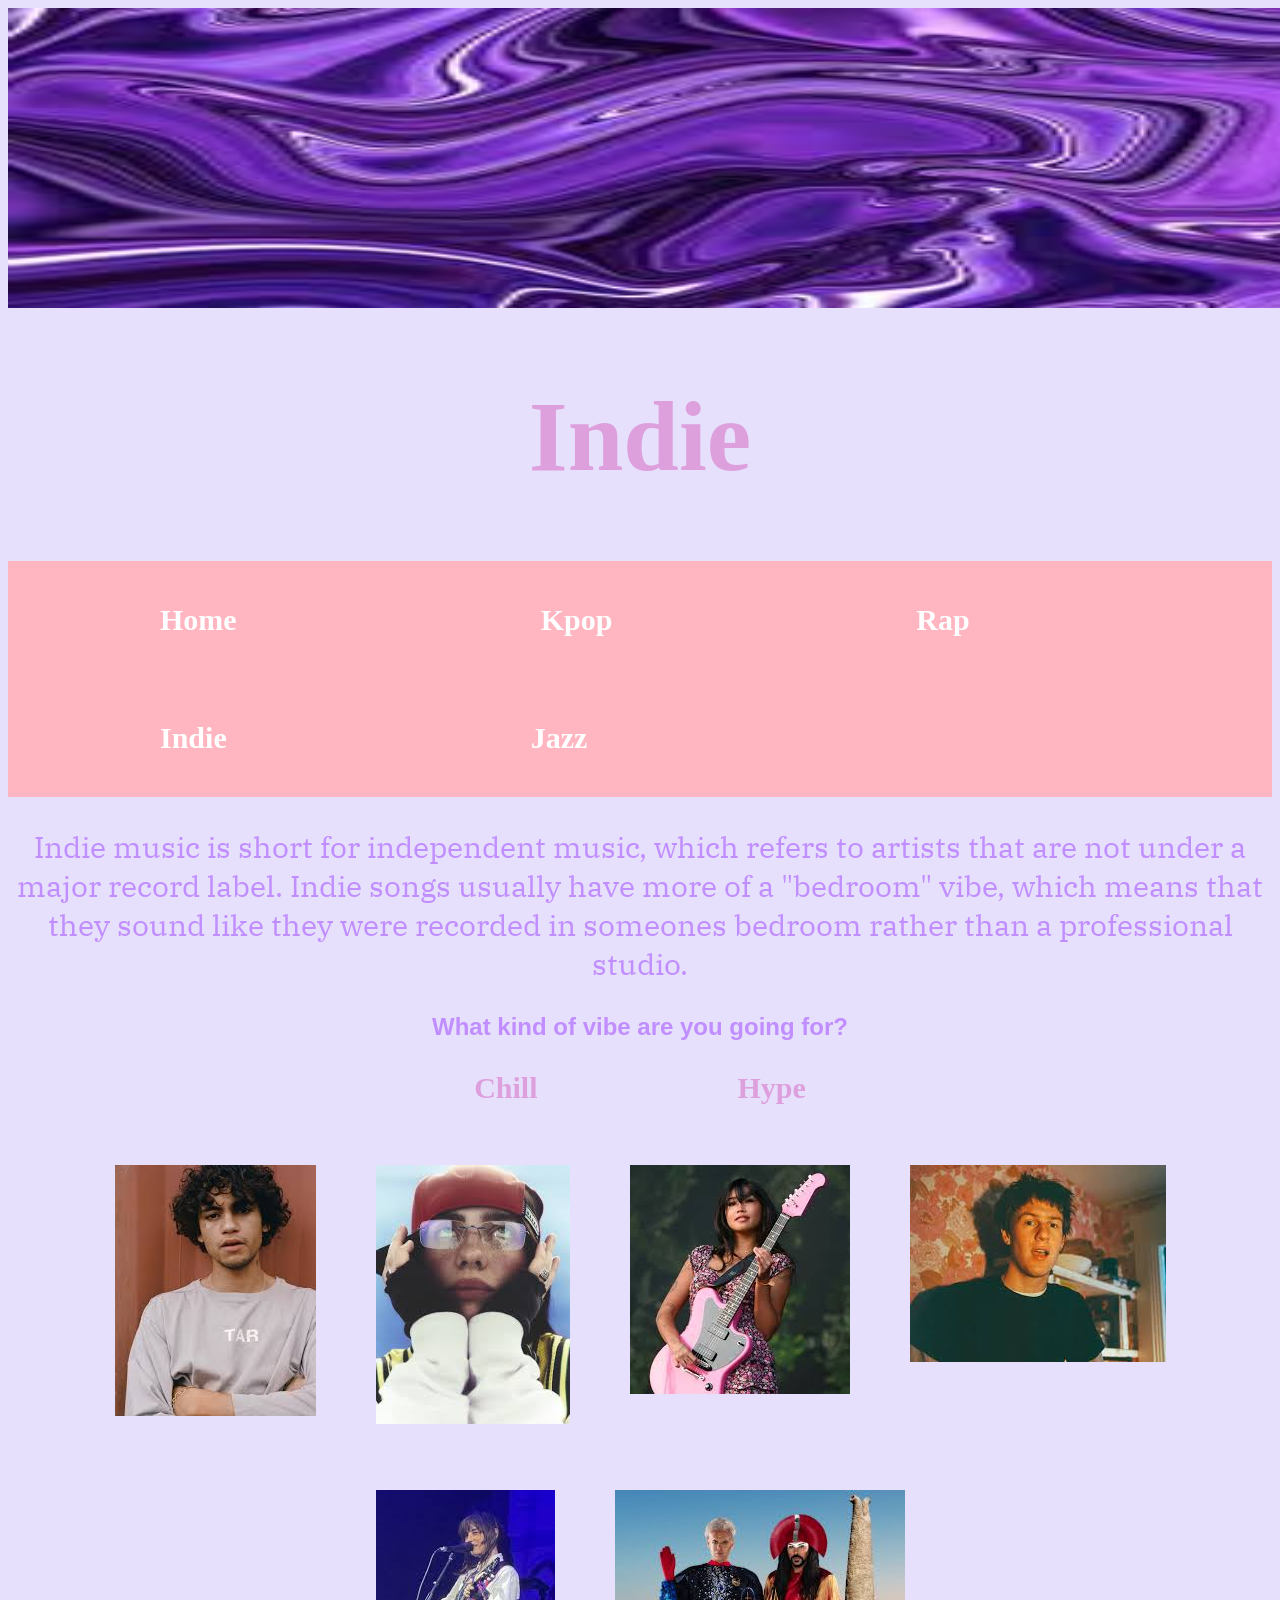
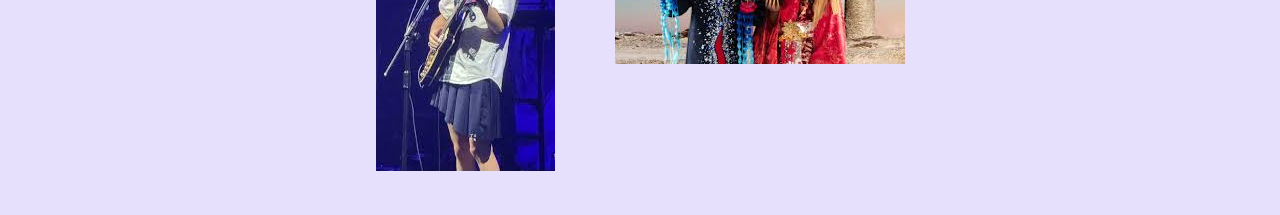
<file: Website building/scindie.html>
<!DOCTYPE html>
<html>
  <head>
    <title>Sonic Echo Indie</title>
  </head>

    <link rel="stylesheet" href="style.css">
    <link rel="preconnect" href="https://fonts.googleapis.com">
    <link rel="preconnect" href="https://fonts.gstatic.com" crossorigin>
    <link href="https://fonts.googleapis.com/css2?family=Barriecito&display=swap" rel="stylesheet">
    <link rel="preconnect" href="https://fonts.googleapis.com">
    <link rel="preconnect" href="https://fonts.gstatic.com" crossorigin>
    <link href="https://fonts.googleapis.com/css2?family=Barriecito&family=IBM+Plex+Serif:ital,wght@0,100;0,200;0,300;0,400;0,500;0,600;0,700;1,100;1,200;1,300;1,400;1,500;1,600;1,700&display=swap" rel="stylesheet">
    
  <body>
      <style>
      body{
        background-color: rgb(231, 224, 252);
      }
      h1{
        font-family: "Walter Turncoat", cursive;
        font-weight: 400;
        font-style: normal;
        font-size: 100px;
        text-align: center;
        color: plum;
      }
      p{
        font-family: "IBM Plex Serif", serif;
        font-weight: 400;
        font-style: normal;
        text-align: center;
        font-size: 30px;
        color: rgb(193, 142, 255)
      }
      h2{
        text-align: center;
        color: rgb(193, 142, 255)
      }
      h3{
        text-align: center;
        font-size: 30px;
        color: plum;
      }
      h3{
        font-family: "Walter Turncoat", cursive;
      }
    </style>

    <img src="/image/purplecyber.jpeg" alt="cyber.jpg icon"style="width:1885px;height:300px;">

    <h1><b>Indie</b></h1>

    <nav class="navbar">
      <ul>
        <li><h3><a href="/Website building/index.html?serverWindowId=824ad67a-1909-4b69-bea8-d87584cac9e7">Home</a></h3></li>
        <li><h3><a href="/Website building/sckpop.html">Kpop</a></h3></li>
        <li><h3><a href="/Website building/scrap.html?serverWindowId=cf497287-a963-4b69-8748-5c193e1ccde0">Rap</a></h3></li>
        <li><h3><a href="/Website building/scindie.html?serverWindowId=7807c789-18a3-42f8-9346-0ff51ba37677">Indie</a></h3></li>
        <li><h3><a href="/Website building/scjazz.html?serverWindowId=28c608c5-044d-4da2-ac5e-59a6da0b698d">Jazz</a></h3></li>
      </ul>
    </nav>
    
    <p>Indie music is short for independent music, which refers to artists that are not under a major record label. Indie songs usually have more of a "bedroom" vibe, which means that they sound like they were recorded in someones bedroom rather than a professional studio.</p>
    <h2><b>What kind of vibe are you going for?</b></h2>
    <h3><a class="space" href="/Website building/scchillindie.html?serverWindowId=ff56c22a-33cf-46ec-a43a-e1941cc07adb">Chill</a><a class="space2" href="/Website building/schypeindie.html?serverWindowId=0fccb82c-6d4e-4d13-b1fe-efa51a3cecdb">Hype</a></h3>

  <div class="container">
    <div><img src="/image/Dominik Fike.jpeg" alt="DF.jpeg"></div>
    <div><img src="/image/Billie Eilish.jpeg" alt="BE.jpeg"></div>
    <div><img src="/image/Beabadoobee.jpeg" alt="BBDB.jpeg"></div>  
    <div><img src="/image/Malcom.jpeg" alt="MT.jpeg"></div>
    <div><img src="/image/Faye Webster.jpeg" alt="FW.jpeg"></div>
    <div><img src="/image/Empireof.jpeg" alt="EOS.jpeg"></div>
  </div>

 </body>
</html>
</file>
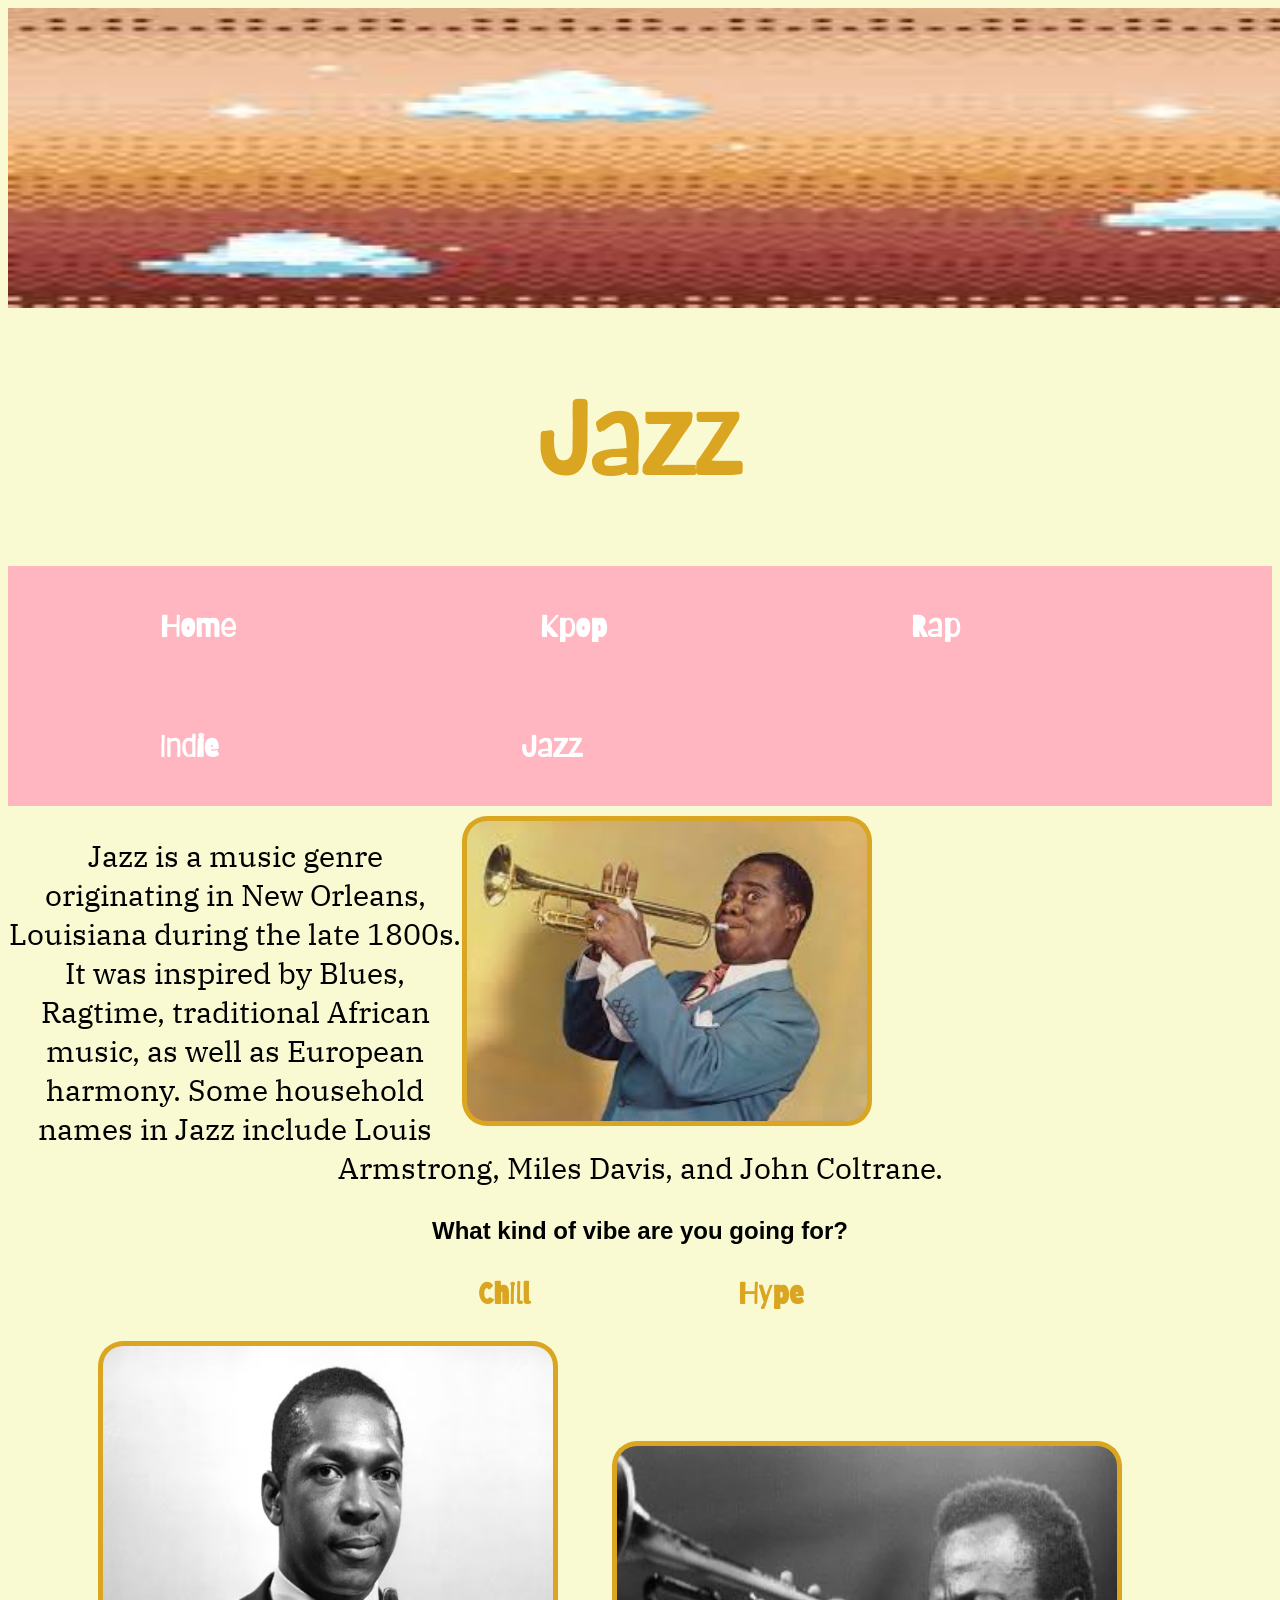
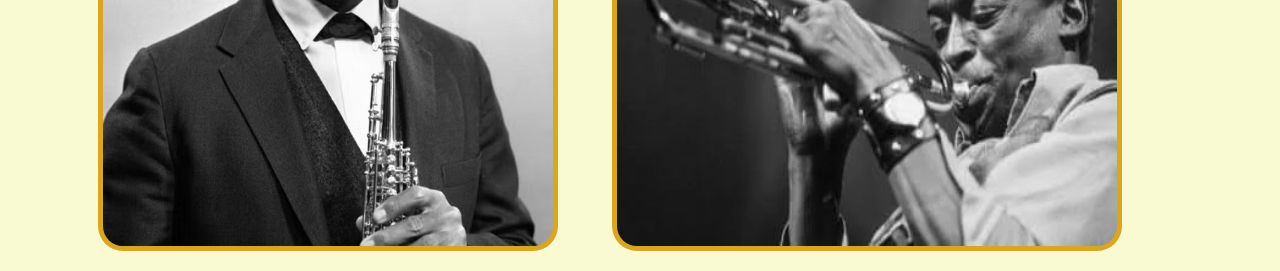
<file: Website building/scjazz.html>
<!DOCTYPE html>
<html>
  <head>
    <title>Sonic Echo Jazz</title>
  </head>
  
  <body>
    <link rel="stylesheet" href="style.css">
    <link rel="preconnect" href="https://fonts.googleapis.com">
    <link rel="preconnect" href="https://fonts.gstatic.com" crossorigin>
    <link href="https://fonts.googleapis.com/css2?family=Barriecito&display=swap" rel="stylesheet">
    <link rel="preconnect" href="https://fonts.googleapis.com">
    <link rel="preconnect" href="https://fonts.gstatic.com" crossorigin>
    <link href="https://fonts.googleapis.com/css2?family=Barriecito&family=IBM+Plex+Serif:ital,wght@0,100;0,200;0,300;0,400;0,500;0,600;0,700;1,100;1,200;1,300;1,400;1,500;1,600;1,700&display=swap" rel="stylesheet">
    <style>
      body{
        background-color: #fafad2;
      }
      h1{
        font-family: "Barriecito", system-ui;
        font-weight: 400;
        font-style: normal;
        font-size: 100px;
        text-align: center;
        color: goldenrod;
      }
      p{
        font-family: "IBM Plex Serif", serif;
        font-weight: 400;
        font-style: normal;
        text-align: center;
        font-size: 30px;
      }
      h2{
        text-align: center;
      }
      h3{
        text-align: center;
        font-size: 30px;
        color: goldenrod;
      }
      h3{
        font-family: "Barriecito", system-ui;
      }
    </style>

    <img src="/image/yellowbackground.jpg" alt="cyber.jpg icon"style="width:1885px;height:300px;">
    <h1><b>Jazz</b></h1>
    
    <nav class="navbar">
      <ul>
        <li><h3><a href="/Website building/index.html?serverWindowId=824ad67a-1909-4b69-bea8-d87584cac9e7">Home</a></h3></li>
        <li><h3><a href="/Website building/sckpop.html">Kpop</a></h3></li>
        <li><h3><a href="/Website building/scrap.html?serverWindowId=cf497287-a963-4b69-8748-5c193e1ccde0">Rap</a></h3></li>
        <li><h3><a href="/Website building/scindie.html?serverWindowId=7807c789-18a3-42f8-9346-0ff51ba37677">Indie</a></h3></li>
        <li><h3><a href="/Website building/scjazz.html?serverWindowId=28c608c5-044d-4da2-ac5e-59a6da0b698d">Jazz</a></h3></li>
      </ul>
    </nav>
    
    <img class="floatstyle" src="/image/Louis.jpeg" alt="Louis Armstrong" style="width:400px;height:300px">
    <p>Jazz is a music genre originating in New Orleans, Louisiana during the late 1800s. It was inspired by Blues, Ragtime, traditional African music, as well as European harmony. Some household names in Jazz include Louis Armstrong, Miles Davis, and John Coltrane.</p>
  
    <h2><b>What kind of vibe are you going for?</b></h2>
    <h3><a class="space" href="/Website building/scchilljazz.html?serverWindowId=0028ccfa-5198-4df2-b3db-ca908f528c51">Chill</a> <a class="space2" href="/Website building/schypejazz.html?serverWindowId=b1ef40f1-69e1-4ee8-b342-20230090f1c2">Hype</a></h3>
    <figure>
  <img class="JC" src="/image/JC.avif" alt="john coltrane"style="width:450px;height:500px">
  <img class="JC" src="/image/miles davis.webp" alt="miles davis"style="width:500px;height:400px">
</figure>
  </body>
</html>
</file>
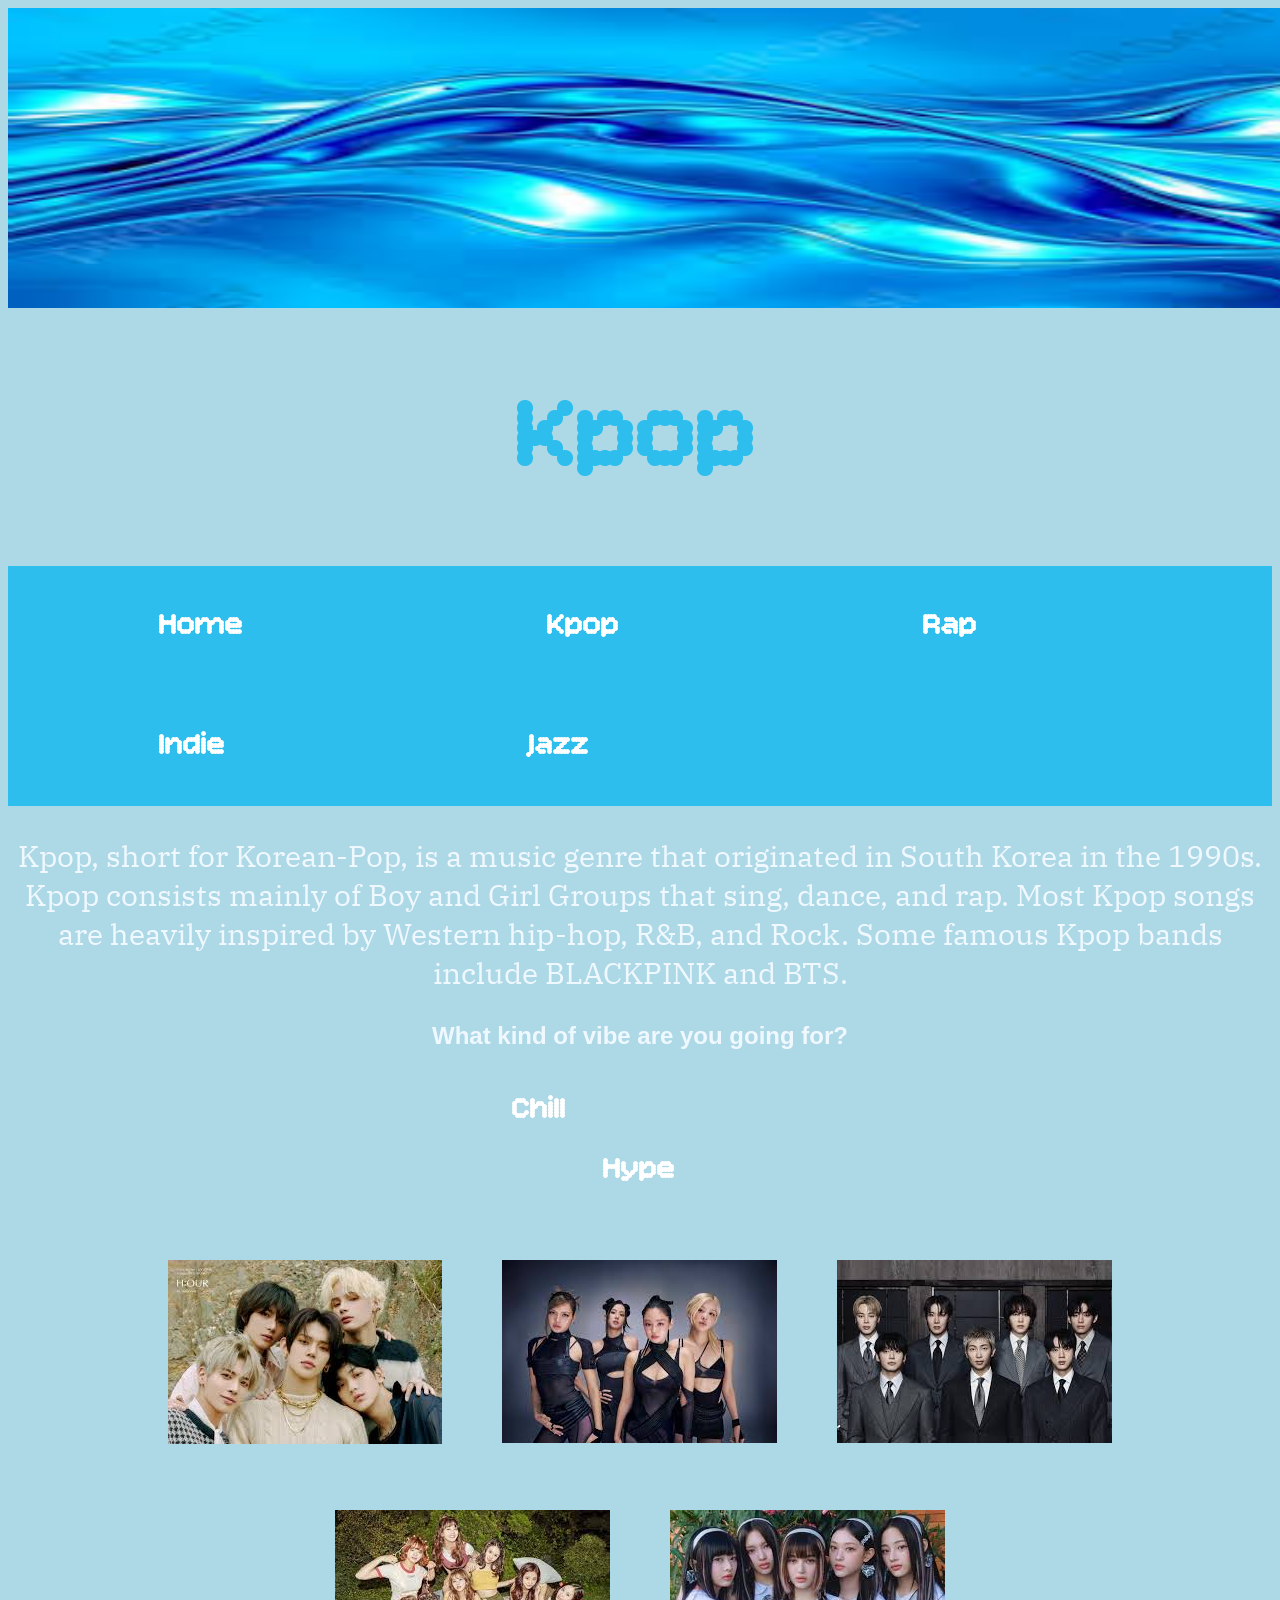
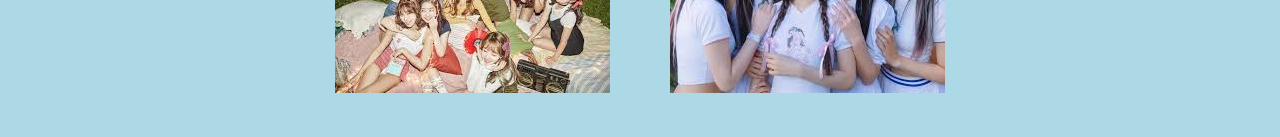
<file: Website building/sckpop.html>
<!DOCTYPE html>
<html>
  <head>
    <title>Sonic Echo Kpop</title>
  </head>
   <link rel="stylesheet" href="style.css">
    <link rel="preconnect" href="https://fonts.googleapis.com">
    <link rel="preconnect" href="https://fonts.gstatic.com" crossorigin>
    <link href="https://fonts.googleapis.com/css2?family=Barriecito&family=Bitcount+Prop+Single:wght@100..900&family=IBM+Plex+Serif:ital,wght@0,100;0,200;0,300;0,400;0,500;0,600;0,700;1,100;1,200;1,300;1,400;1,500;1,600;1,700&display=swap" rel="stylesheet">
  <body>
  <style>
      body{
        background-color: lightblue;
      }
      h1{
        font-family: "Bitcount Prop Single", system-ui;
        font-optical-sizing: auto;
        font-weight: <weight>;
        font-style: normal;
        font-variation-settings:
          "slnt" 0,
          "CRSV" 0.5,
          "ELSH" 0,
          "ELXP" 0;
        font-weight: 400;
        font-style: normal;
        font-size: 100px;
        text-align: center;
        color: rgb(46, 190, 238);
      }
      p{
        font-family: "IBM Plex Serif", serif;
        font-weight: 400;
        font-style: normal;
        text-align: center;
        font-size: 30px;
        color: aliceblue;
      }
      h2{
        text-align: center;
        color:aliceblue;
      }
      h3{
        text-align: center;
        font-size: 30px;
        color: rgb(46, 190, 238);
        font-family: "Bitcount Prop Single", system-ui;
        font-optical-sizing: auto;
        font-weight: <weight>;
        font-style: normal;
        font-variation-settings:
          "slnt" 0,
          "CRSV" 0.5,
          "ELSH" 0,
          "ELXP" 0;
      }

  </style>
  <img src="/image/bluecyber.jpg" alt="cyber.jpg icon"style="width:1885px;height:300px;">
    <h1><b>Kpop</b></h1>

    <nav class="navbar3">
    <nav class="navbar">
      <ul>
        <li><h3><a href="/Website building/index.html?serverWindowId=824ad67a-1909-4b69-bea8-d87584cac9e7">Home</a></h3></li>
        <li><h3><a href="/Website building/sckpop.html">Kpop</a></h3></li>
        <li><h3><a href="/Website building/scrap.html?serverWindowId=cf497287-a963-4b69-8748-5c193e1ccde0">Rap</a></h3></li>
        <li><h3><a href="/Website building/scindie.html?serverWindowId=7807c789-18a3-42f8-9346-0ff51ba37677">Indie</a></h3></li>
        <li><h3><a href="/Website building/scjazz.html?serverWindowId=28c608c5-044d-4da2-ac5e-59a6da0b698d">Jazz</a></h3></li>
      </ul>
    </nav>
      
    <p>Kpop, short for Korean-Pop, is a music genre that originated in South Korea in the 1990s. Kpop consists mainly of Boy and Girl Groups that sing, dance, and rap. Most Kpop songs are heavily inspired by Western hip-hop, R&B, and Rock. Some famous Kpop bands include BLACKPINK and BTS.</p>
    <h2><b>What kind of vibe are you going for?</b></h2>
    <h3><a class="space" href="/Website building/scchillkpop.html?serverWindowId=24e80987-d446-422a-9fd9-6e2df2a38aa4">Chill</a><a class="space2" href="/Website building/schypekpop.html?serverWindowId=f002b23d-5fb3-4af0-8c07-1200ff87c1e4">Hype</a></h3>

  <div class="container">
    <div><img src="/image/TXT3.jpg" alt="TXT.jpeg"></div>
    <div><img src="/image/blackpink.jpg" alt="BP.jpeg"></div>
    <div><img src="/image/BTS.jpg" alt="BTS.jpeg"></div>  
    <div><img src="/image/Twice.jpeg" alt="Twice.jpeg"></div>
    <div><img src="/image/NewJeans.jpeg" alt="NJ.jpeg"></div>
  </div>


    

 </body>
</html>
</file>
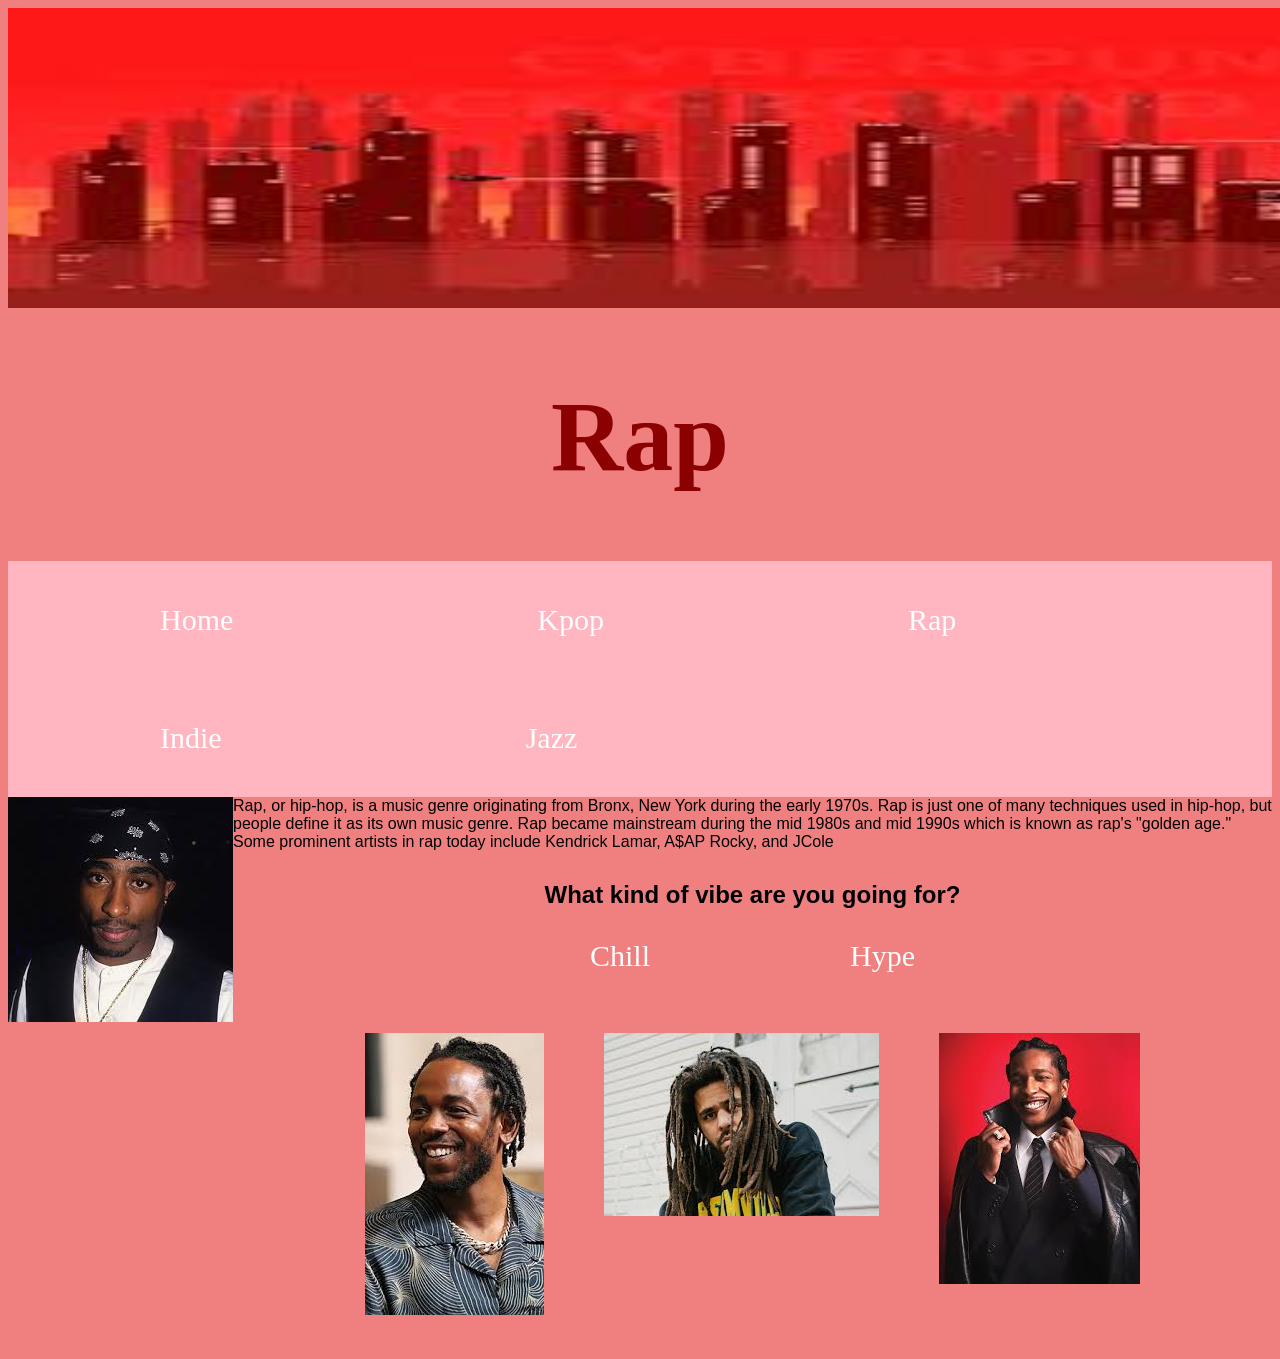
<file: Website building/scrap.html>
<!DOCTYPE html>
<html>
  <head>
    <title>Sonic Echo Rap</title>
  </head>
  <body>
    <link rel="stylesheet" href="style.css">
    <link rel="preconnect" href="https://fonts.googleapis.com">
    <link rel="preconnect" href="https://fonts.gstatic.com" crossorigin>
    <link href="https://fonts.googleapis.com/css2?family=Barriecito&display=swap" rel="stylesheet">
    <link rel="preconnect" href="https://fonts.googleapis.com">
    <link rel="preconnect" href="https://fonts.gstatic.com" crossorigin>
    <link href="https://fonts.googleapis.com/css2?family=Barriecito&family=IBM+Plex+Serif:ital,wght@0,100;0,200;0,300;0,400;0,500;0,600;0,700;1,100;1,200;1,300;1,400;1,500;1,600;1,700&display=swap" rel="stylesheet">
    
    <style>
      body{
        background-color: lightcoral;
      }
      h1{
        font-family: "Oi", serif;
        font-weight: 400;
        font-style: normal;
        font-weight: 400;
        font-style: normal;
        font-size: 100px;
        text-align: center;
        color: darkred;
      }
      p{
        font-family: "IBM Plex Serif", serif;
        font-weight: 400;
        font-style: normal;
        text-align: center;
        font-size: 30px;
      }
      h2{
        text-align: center;
      }
      h3{
        font-family: "Oi", serif;
        font-weight: 400;
        font-style: normal;
        text-align: center;
        font-size: 30px;
        color: white;
      }

    </style>
    
    <img src="/image/redpixle.jpg" alt="cyber.jpg icon"style="width:1885px;height:300px;">    
    
    <h1><b>Rap</b></h1>
    <nav class="navbar">
      <ul>
        <li><h3><a href="/Website building/index.html?serverWindowId=824ad67a-1909-4b69-bea8-d87584cac9e7">Home</a></h3></li>
        <li><h3><a href="/Website building/sckpop.html">Kpop</a></h3></li>
        <li><h3><a href="/Website building/scrap.html?serverWindowId=cf497287-a963-4b69-8748-5c193e1ccde0">Rap</a></h3></li>
        <li><h3><a href="/Website building/scindie.html?serverWindowId=7807c789-18a3-42f8-9346-0ff51ba37677">Indie</a></h3></li>
        <li><h3><a href="/Website building/scjazz.html?serverWindowId=28c608c5-044d-4da2-ac5e-59a6da0b698d">Jazz</a></h3></li>
      </ul>
    </nav>

    <img class="CB" src="/image/TP.jpeg" alt="Tupac.jpg"

    <p class="clear">Rap, or hip-hop, is a music genre originating from Bronx, New York during the early 1970s. Rap is just one of many techniques used in hip-hop, but people define it as its own music genre. Rap became mainstream during the mid 1980s and mid 1990s which is known as rap's "golden age." Some prominent artists in rap today include Kendrick Lamar, A$AP Rocky, and JCole</p>
    
    <h2><b>What kind of vibe are you going for?</b></h2>
    <h3><a class="space" href="/Website building/scchillrap.html?serverWindowId=b912f806-211d-41db-a4d6-6698e9ce7761">Chill</a><a class="space2" href="/Website building/schyperap.html?serverWindowId=e423b024-80ee-415b-a382-8aa7398dd2a0">Hype</a></h3>

    <div class="container">
      <div><img src="/image/KL.jpeg" alt="KL.jpeg"></div>
      <div><img src="/image/Jcole.jpeg" alt="JC.jpeg"></div>
      <div><img src="/image/ASAPR.jpeg" alt="ASAP.jpeg"></div>  
    </div>
 </body>
</html>
</file>
<file: Website building/style.css>
body {
    font-family: "Pixelify Sans", sans-serif;
    font-optical-sizing: auto;
    font-weight: <weight>;
    font-style: normal;

}
.navbar ul{
    list-style-type: none;
    background-color: lightpink;
    padding: 0px;
    margin: 0px;
    overflow: hidden;
}
.navbar a{
    color: white;
    text-decoration: none;
    padding: 12px;
    display: block;
    text-align: center;
}
.navbar a:hover{
    background-color: hotpink;
}
.navbar li{
    float: left;
    margin-left: 140px;
    margin-right: 140px;
}
.navbar2 ul{
    list-style-type: none;
    background-color: goldenrod;
    padding: 0px;
    margin: 0px;
    overflow: hidden;
}
.navbar2 a{
    color: white;
    text-decoration: none;
    padding: 12px;
    display: block;
    text-align: center;
}
.navbar2 a:hover{
    background-color: burlywood;
}
.navbar2 li{
    float: left;
    margin-left: 140px;
    margin-right: 140px;
}
.navbar3 ul{
    list-style-type: none;
    background-color: rgb(46, 190, 238);
    padding: 0px;
    margin: 0px;
    overflow: hidden;
}
.navbar3 a{
    color: white;
    text-decoration: none;
    padding: 12px;
    display: block;
    text-align: center;
}
.navbar3 a:hover{
    background-color: rgb(2, 108, 134);
}
.navbar3 li{
    float: left;
    margin-left: 140px;
    margin-right: 140px;
}
.navbar4 ul{
    list-style-type: none;
    background-color: darkred;
    padding: 0px;
    margin: 0px;
    overflow: hidden;
}
.navbar4 a{
    color: white;
    text-decoration: none;
    padding: 12px;
    display: block;
    text-align: center;
}
.navbar4 a:hover{
    background-color: lightcoral;
}
.navbar4 li{
    float: left;
    margin-left: 140px;
    margin-right: 140px;
}
.navbar5 ul{
    list-style-type: none;
    background-color: plum;
    padding: 0px;
    margin: 0px;
    overflow: hidden;
}
.navbar5 a{
    color: white;
    text-decoration: none;
    padding: 12px;
    display: block;
    text-align: center;
}
.navbar5 a:hover{
    background-color: rgb(254, 213, 254);
}
.navbar5 li{
    float: left;
    margin-left: 140px;
    margin-right: 140px;
}
.icon-button {
    background: transparent;
    border: none;
    padding: 0;
    cursor: pointer;
    margin-left: 825px;
    clear: right;
}
.icon-button img{
    width: 100px;
    height: 100px;
}
.space {
    margin-right: 200px;
    text-decoration: none;
    color: inherit;
}
.space2{
    text-decoration: none;
    color: inherit;
}
.space3{
    color: inherit;
}
.JC {
  border-radius: 25px;
  background-color: goldenrod;
  padding: 5px;
  width: 200px;
  height: 150px;
  margin-left: 50px;
}
.fa {
  padding: 20px;
  font-size: 30px;
  width: 30px;
  text-align: center;
  text-decoration: none;
  margin: 5px 2px;
  border-radius: 50%;
}
.fa:hover {
    opacity: 0.7;
}
.fa-instagram {
  background: #9bd5ff;
  color: white;
}
.fa-pinterest {
  background: #ff8488;
  color: white;
}
.fa-snapchat-ghost {
  background: hsl(59, 100%, 86%);
  color: white;
  text-shadow: -1px 0 black, 0 1px black, 1px 0 black, 0 -1px black;
}
.crop{
    clip-path: square(50%);
    float:right;

}
.container{
    display:flex;
    background-color: transparent;
    flex-direction:row;
    flex-wrap:wrap;
    justify-content: center;
}
.container div{
  background-color: transparent;
  margin: 10px;
  padding: 20px;
  font-size: 24px;
}
.border{
    border-radius: 25px;
    border: 2px solid #ffffff;
    padding: 20px;
    width: 200px;
    height: 150px;
}
.floatstyle{
    float:right;
    border-radius: 25px;
    background-color: goldenrod;
    padding: 5px;
    margin-top: 10px;
    margin-right: 400px;
}
.CB{
    float:left;
}
.clear{
    clear: left;
}
.dark-mode {
    background-color: black;
    color: white;
}
</file>
